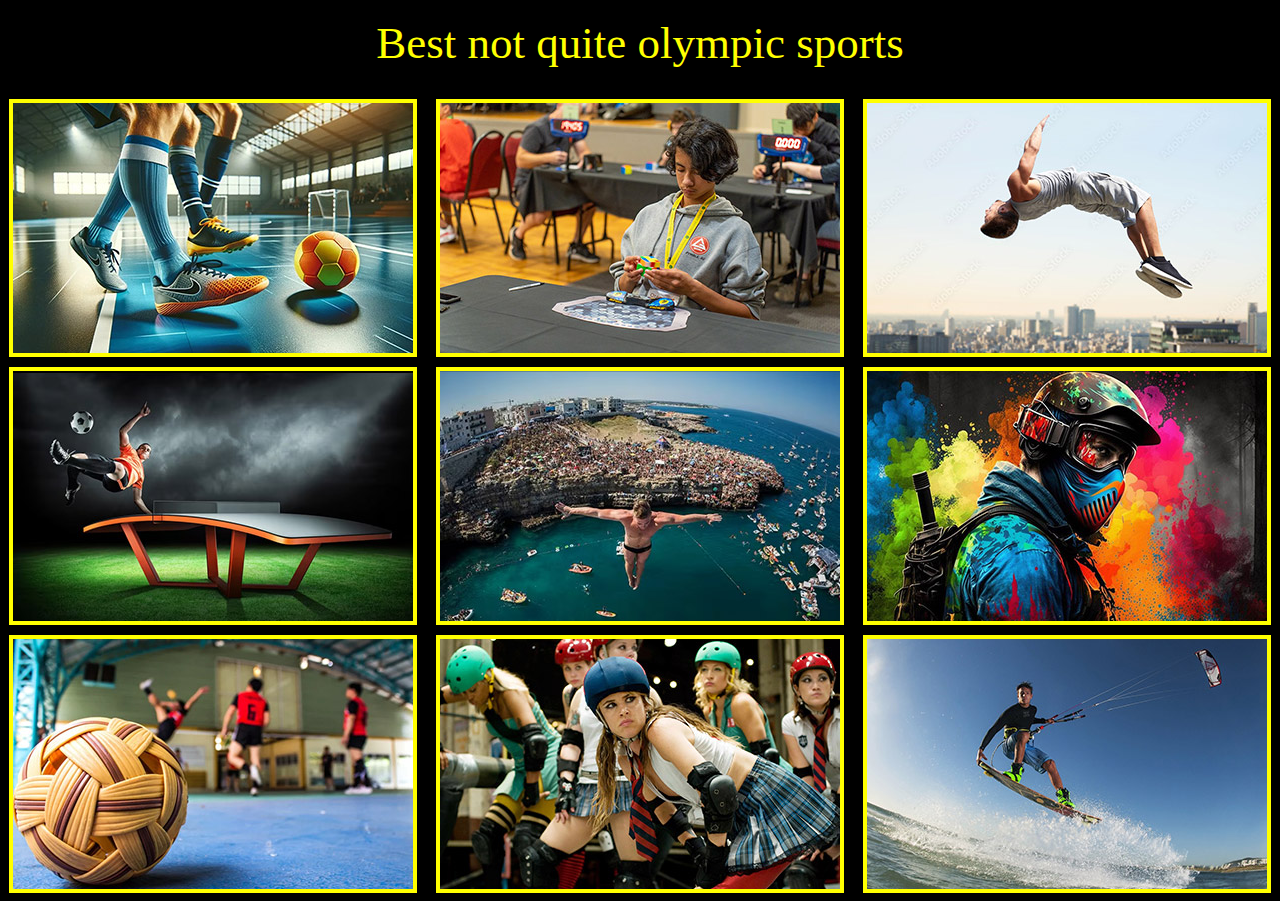
<file: index.html>
<!DOCTYPE html PUBLIC "-//W3C//DTD XHTML 1.0 Transitional//EN" "http://www.w3.org/TR/xhtml1/DTD/xhtml1-transitional.dtd">
<html xmlns="http://www.w3.org/1999/xhtml">
<head>
<meta http-equiv="Content-Type" content="text/html; charset=utf-8" />
<title>Best not quite olympic sports</title>
<link rel="stylesheet" href="imag/stail.css">

</head>

<body><!--
<table width="100%" border="0" cellspacing="5" cellpadding="5">
  <tr>
    <td width="100%" align="center"><a href="index.html" target="_self" class="red">Начало</a> • <a href="futsal.html" target="_self" class="men">Futsal</a> • <a href="speedcubing.html" target="_self" class="men">Speedcubing</a> • <a href="parkour.html" target="_self" class="men">Parkour</a>• <a href="teqball.html" target="_self" class="men">Teqball</a> • <a href="highdiving.html" target="_self" class="men">Highdiving</a> • <a href="paintball.html" target="_self" class="men">Paintball</a> • <a href="sepaktakraw.html" target="_self" class="men">Sepak Takraw</a> • <a href="rollerderby.html" target="_self" class="men">Roller Derby</a> • <a href="kiteboarding.html" target="_self" class="men">Kiteboarding</a></td>
  </tr>
</table>-->
<br />
<table width="100%" border="0" cellspacing="0" cellpadding="0">
  <tr>
    <td colspan="3" align="center" valign="bottom" class="zagl">Best not quite olympic sports</td>
  </tr>
  <tr>
    <td align="center" valign="middle"><a href="futsal.html" target="_self"><img src="imag/futsal1.jpg" onmouseover="this.src='imag/futsal2.jpg';" onmouseout="this.src='imag/futsal1.jpg';" class="pik"></a></td>
    <td align="center" valign="middle"><a href="speedcubing.html" target="_self"><img src="imag/Speedcubing1.jpg" border="0" onmouseover="this.src='imag/Speedcubing2.jpg';" onmouseout="this.src='imag/Speedcubing1.jpg';" class="pik"></a></td>
    <td align="center" valign="middle"><a href="parkour.html" target="_self"><img src="imag/parkour1.jpg" border="0" onmouseover="this.src='imag/parkour2.jpg';" onmouseout="this.src='imag/parkour1.jpg';" class="pik"></a></td>
  </tr>
  <tr>
    <td align="center" valign="middle"><a href="teqball.html" target="_self"><img src="imag/teqball1.jpg" onmouseover="this.src='imag/teqball2.jpg';" onmouseout="this.src='imag/teqball1.jpg';" class="pik"></a></td>
    <td align="center" valign="middle"><a href="highdiving.html" target="_self"><img src="imag/highdiving1.jpg" onmouseover="this.src='imag/highdiving2.jpg';" onmouseout="this.src='imag/highdiving1.jpg';" class="pik"></a></td>
    <td align="center" valign="middle"><a href="paintball.html" target="_self"><img src="imag/paintball1.jpg" onmouseover="this.src='imag/paintball2.jpg';" onmouseout="this.src='imag/paintball1.jpg';" class="pik"></a></td>
  </tr>
  <tr>
    <td align="center" valign="middle"><a href="sepaktakraw.html" target="_self"><img src="imag/sepaktakraw1.jpg" onmouseover="this.src='imag/sepaktakraw2.jpg';" onmouseout="this.src='imag/sepaktakraw1.jpg';" class="pik"></a></td>
    <td align="center" valign="middle"><a href="rollerderby.html" target="_self"><img src="imag/rollerderby1.jpg" onmouseover="this.src='imag/rollerderby2.jpg';" onmouseout="this.src='imag/rollerderby1.jpg';" class="pik"></a></td>
    <td align="center" valign="middle"><a href="kiteboarding.html" target="_self"><img src="imag/kiteboarding1.jpg" onmouseover="this.src='imag/kiteboarding2.jpg';" onmouseout="this.src='imag/kiteboarding1.jpg';" class="pik"></a></td>
  </tr>
</table>
</body>
</html>
</file>
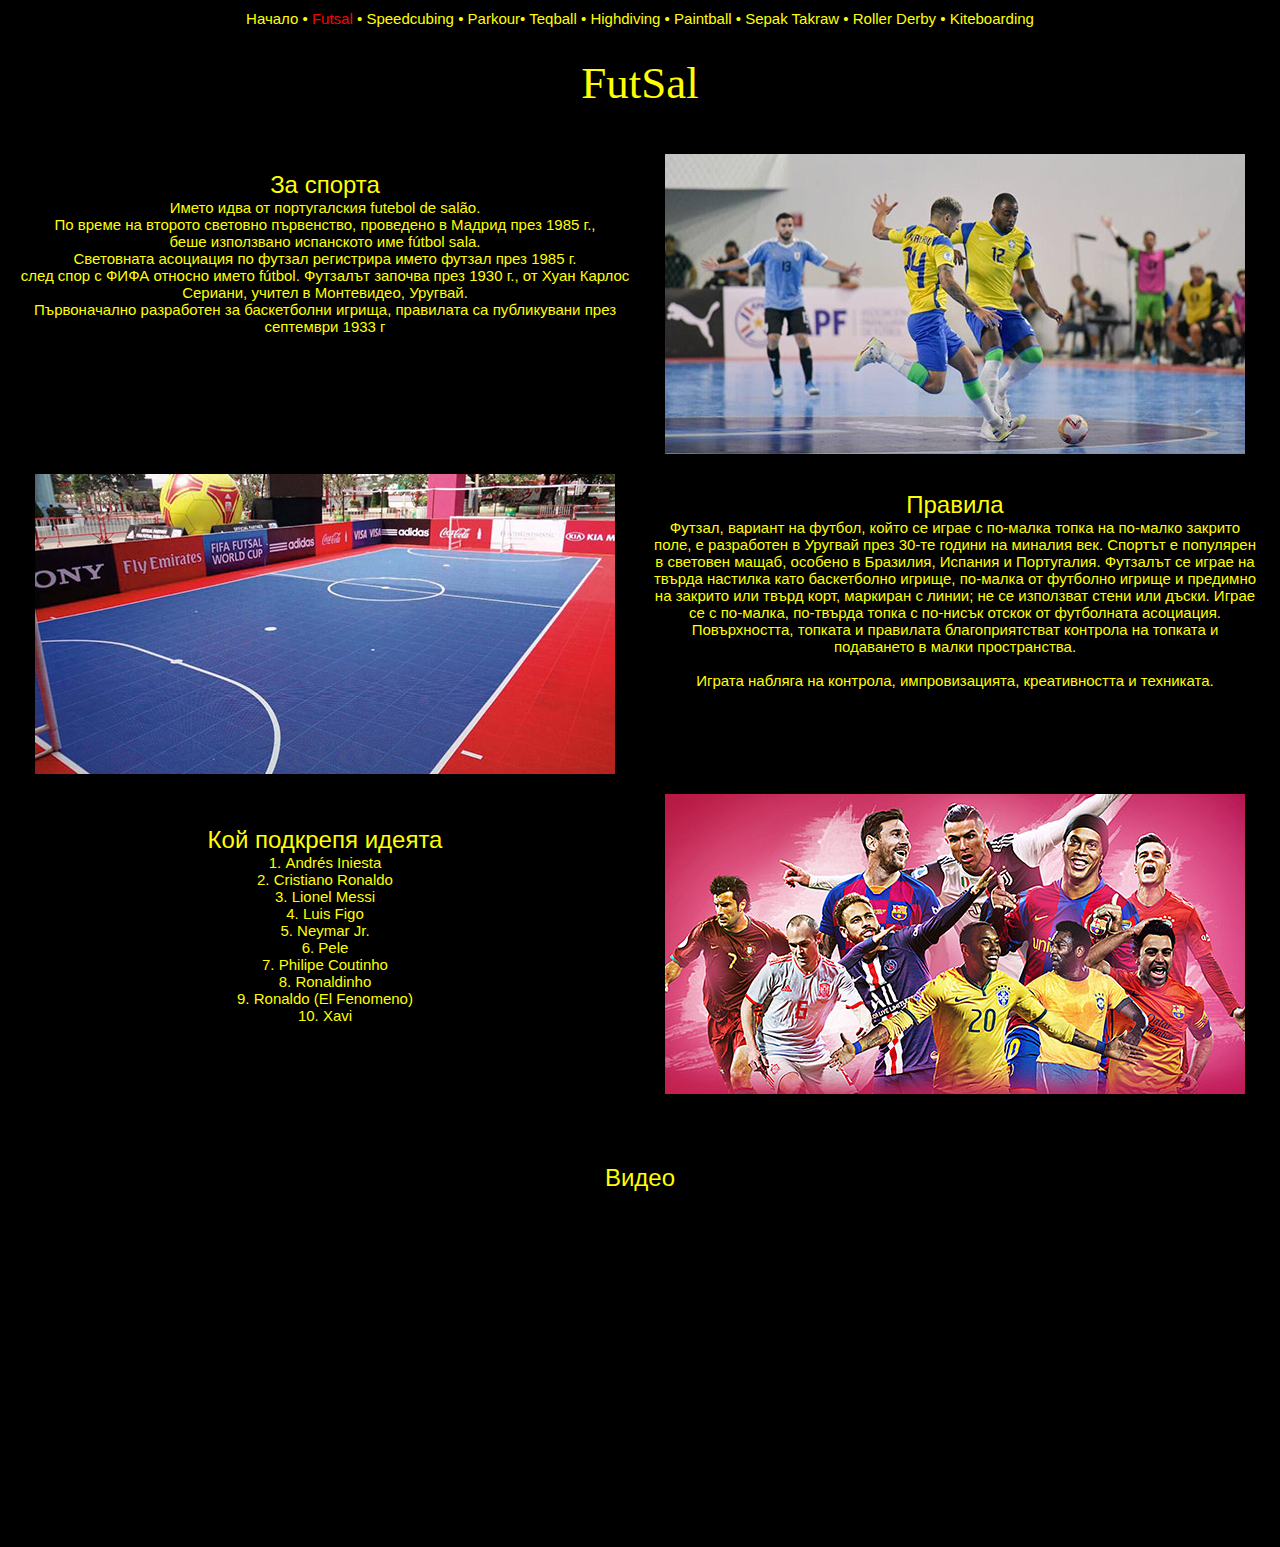
<file: futsal.html>
<!DOCTYPE html PUBLIC "-//W3C//DTD XHTML 1.0 Transitional//EN" "http://www.w3.org/TR/xhtml1/DTD/xhtml1-transitional.dtd">
<html xmlns="http://www.w3.org/1999/xhtml">
<head>
<meta http-equiv="Content-Type" content="text/html; charset=utf-8" />
<title>Futsal</title>
<link rel="stylesheet" href="imag/stail.css">
</head>

<body><table width="100%" border="0" cellspacing="5" cellpadding="5">
  <tr>
    <td width="100%" align="center"><a href="index.html" target="_self" class="men">Начало</a> • <a href="futsal.html" target="_self" class="red">Futsal</a> • <a href="speedcubing.html" target="_self" class="men">Speedcubing</a> • <a href="parkour.html" target="_self" class="men">Parkour</a>• <a href="teqball.html" target="_self" class="men">Teqball</a> • <a href="highdiving.html" target="_self" class="men">Highdiving</a> • <a href="paintball.html" target="_self" class="men">Paintball</a> • <a href="sepaktakraw.html" target="_self" class="men">Sepak Takraw</a> • <a href="rollerderby.html" target="_self" class="men">Roller Derby</a> • <a href="kiteboarding.html" target="_self" class="men">Kiteboarding</a></td>
  </tr>
</table>
<table width="100%" border="0" cellspacing="20" cellpadding="0">
  <tr>
    <td colspan="2" align="center" valign="bottom" class="zagl">FutSal</td>
  </tr>
  <tr>
    <td width="50%" align="center" valign="top"><br />
        <span class="zagl1">За спорта</span><br />
        Името идва от португалския futebol de salão. <br />
По време на второто световно първенство, проведено в Мадрид през 1985 г.,<br />
	    беше използвано испанското име fútbol sala. <br /> 
	    Световната асоциация по футзал регистрира името футзал през 1985 г. <br />
	    след спор с ФИФА относно името fútbol.
	    Футзалът започва през 1930 г., от Хуан Карлос Сериани, учител в Монтевидео, Уругвай. <br /> 
	    Първоначално разработен за баскетболни игрища, правилата са публикувани през септември 1933 г</td>
    <td width="50%" height="300" align="center" valign="top"><img src="imag/futsal3.jpg" width="580" height="300" alt="" /></td>
  </tr>
  <tr>
    <td width="50%" height="300" align="center" valign="top"><img src="imag/futsal4.jpg" width="580" height="300" alt="" /></td>
    <td width="50%" align="center" valign="top"><br />
      <span class="zagl1">Правила</span><br />
      Футзал, вариант на футбол, който се играе с по-малка топка на по-малко закрито поле, е разработен в Уругвай през 30-те години на миналия век. 
Спортът е популярен в световен мащаб, особено в Бразилия, Испания и Португалия. Футзалът се играе на твърда настилка като баскетболно игрище, по-малка от футболно игрище и предимно на закрито или твърд корт, маркиран с линии; не се използват стени или дъски.
Играе се с по-малка, по-твърда топка с по-нисък отскок от футболната асоциация. Повърхността, топката и правилата благоприятстват контрола на топката и подаването в малки пространства.<br />
<br />
Играта набляга на контрола, импровизацията, креативността и техниката.</td>
  </tr>
  <tr>
    <td align="center" valign="top"><p><br />
        <span class="zagl1">Кой подкрепя идеята</span><br />
	1. Andrés Iniesta<br />
    2. Cristiano Ronaldo<br />
	3. Lionel Messi<br />
	4. Luis Figo<br />
	5. Neymar Jr.<br />
    6. Pele<br />
    7. Philipe Coutinho<br />
    8. Ronaldinho<br />
    9. Ronaldo (El Fenomeno)<br />
	10. Xavi </p></td>
    <td height="300" align="center" valign="middle"><img src="imag/futsal5.jpg" width="580" height="300" alt="" /></td>
  </tr>
  <tr>
    <td height="30" colspan="2" align="center" valign="top" class="zagl1">&nbsp;</td>
  </tr>
  <tr>
    <td colspan="2" align="center" valign="top" class="zagl1">Видео</td>
  </tr>
  <tr>
    <td align="center" valign="top"><iframe width="560" height="315" src="https://www.youtube.com/embed/fUVj77BRo04?si=flyeDN00k2gnukjU" frameborder="0" referrerpolicy="strict-origin-when-cross-origin" allowfullscreen></iframe></td>
    <td align="center" valign="top"><embed src="https://www.youtube.com/embed/sEa7lxODqCM?si=2F3i79V436FB_rK9" height="315" width="560"></td>
  </tr>
</table>
</body>
</html>
</file>
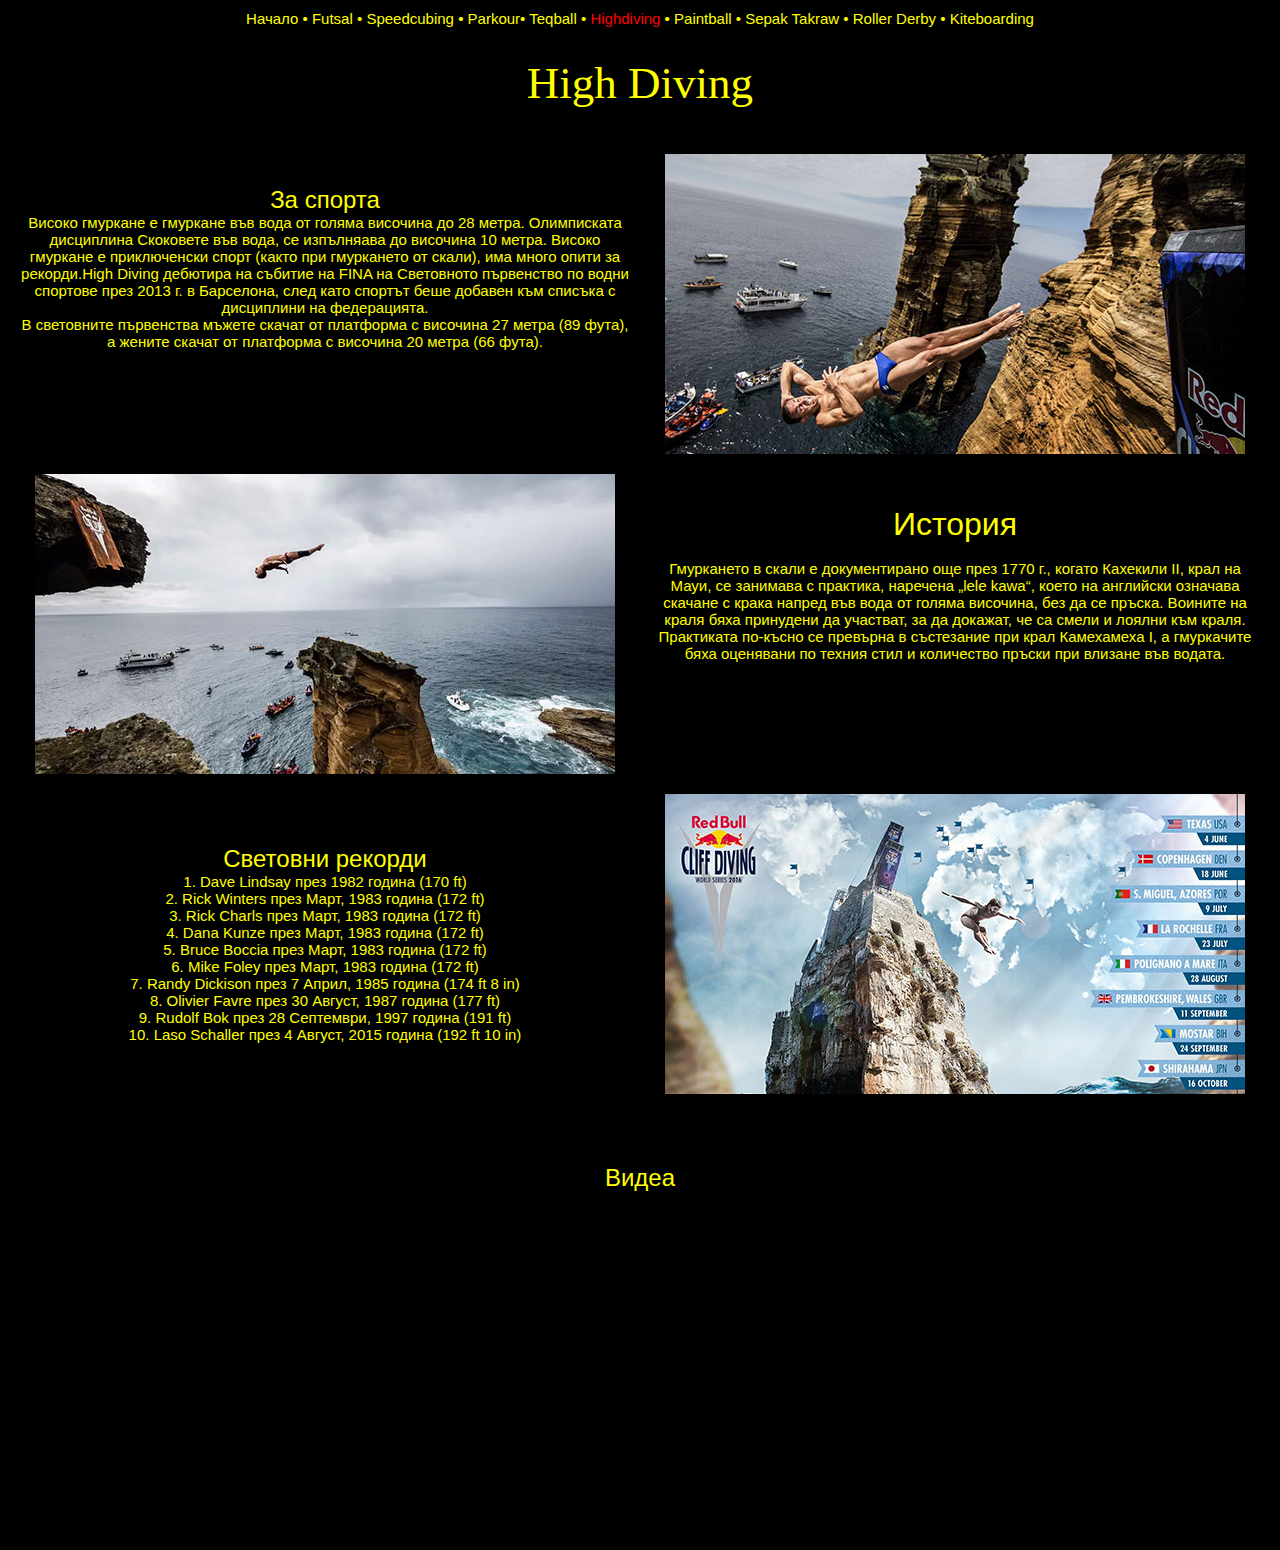
<file: highdiving.html>
<!DOCTYPE html PUBLIC "-//W3C//DTD XHTML 1.0 Transitional//EN" "http://www.w3.org/TR/xhtml1/DTD/xhtml1-transitional.dtd">
<html xmlns="http://www.w3.org/1999/xhtml">
<head>
<meta http-equiv="Content-Type" content="text/html; charset=utf-8" />
<title>High Diving</title>
<link rel="stylesheet" href="imag/stail.css">
</head>

<body><table width="100%" border="0" cellspacing="5" cellpadding="5">
  <tr>
    <td width="100%" align="center"><a href="index.html" target="_self" class="men">Начало</a> • <a href="futsal.html" target="_self" class="men">Futsal</a> • <a href="speedcubing.html" target="_self" class="men">Speedcubing</a> • <a href="parkour.html" target="_self" class="men">Parkour</a>• <a href="teqball.html" target="_self" class="men">Teqball</a> • <a href="highdiving.html" target="_self" class="red">Highdiving</a> • <a href="paintball.html" target="_self" class="men">Paintball</a> • <a href="sepaktakraw.html" target="_self" class="men">Sepak Takraw</a> • <a href="rollerderby.html" target="_self" class="men">Roller Derby</a> • <a href="kiteboarding.html" target="_self" class="men">Kiteboarding</a></td>
  </tr>
</table>
<table width="100%" border="0" cellspacing="20" cellpadding="0">
  <tr>
    <td colspan="2" align="center" valign="bottom" class="zagl">High Diving</td>
  </tr>
  <tr>
    <td width="50%" align="center" valign="top"><p><br />
        <span class="zagl1">За спорта</span><br />
        Високо гмуркане е  гмуркане във вода от голяма височина до 28 метра. 
Олимписката дисциплина Скоковете във вода, се изпълняава до височина 10 метра.
Високо гмуркане e приключенски спорт (както при гмуркането от скали),
има много опити за рекорди.High Diving дебютира на събитие на FINA на Световното първенство по водни спортове през 2013 г. в Барселона, след като спортът беше добавен към списъка с дисциплини на федерацията. <br /> 
В световните първенства мъжете скачат от платформа с височина 27 метра (89 фута), а жените скачат от платформа с височина 20 метра (66 фута).
<td width="50%" height="300" align="center" valign="top" style="background-image:url();"><img src="imag/highdiving5.jpg" width="580" height="300" alt="" /></td>
  </tr>
  <tr>
    <td width="50%" height="300" align="center" valign="top"><span style="background-image:url();"><img src="imag/highdiving4.jpg" width="580" height="300" alt="" /></span></td>
    <td width="50%" style="text-align: center;"  valign="top"><p><br />
      <span class="zagl1" style="font-size: xx-large;">История</span><br />
      <br>
      Гмуркането в скали е документирано още през 1770 г., когато Кахекили II, крал на Мауи, се занимава с практика, наречена „lele kawa“,
      което на английски означава скачане с крака напред във вода от голяма височина, без да се пръска. Воините на краля бяха принудени да участват, 
      за да докажат, че са смели и лоялни към краля. Практиката по-късно се превърна в състезание при крал Камехамеха I,
      а гмуркачите бяха оценявани по техния стил и количество пръски при влизане във водата.
      <br />
<br />
</p></td>
  </tr>
  <tr>
    <td align="center" valign="center">
      <span class="zagl1">Световни рекорди</span><br />
      1. Dave Lindsay през 1982 година (170 ft)<br />
      2. Rick Winters през Март, 1983 година (172 ft)<br />
      3. Rick Charls през Март, 1983 година (172 ft)<br />
      4. Dana Kunze през Март, 1983 година (172 ft)<br />
      5. Bruce Boccia през Март, 1983 година (172 ft)<br />
      6. Mike Foley през Март, 1983 година (172 ft)<br />
      7. Randy Dickison през 7 Април, 1985 година (174 ft 8 in)<br />
      8. Olivier Favre през 30 Август, 1987 година (177 ft)<br />
      9. Rudolf Bok през 28 Септември, 1997 година (191 ft)<br />
      10. Laso Schaller през 4 Август, 2015 година (192 ft 10 in)<br />

    </td>
    <td height="300" align="center" valign="middle"><span style="background-image:url();"><img src="imag/highdiving3.jpg" width="580" height="300" alt="" /></span></td>
  </tr>
  <tr>
    <td height="30" colspan="2" align="center" valign="top" class="zagl1">&nbsp;</td>
  </tr>
  <tr>
    <td colspan="2" align="center" valign="top" class="zagl1">Видеа </td>
  </tr>
  <tr>
    <td align="center" valign="top"><iframe width="560" height="315" src="https://www.youtube.com/embed/h-Z8_qsQYXc?si=tVuVdkG4FbBZeUlr" frameborder="0" referrerpolicy="strict-origin-when-cross-origin" allowfullscreen></iframe></td>
    <td align="center" valign="middle"><iframe width="560" height="315" src="https://www.youtube.com/embed/9ZBnv6PC6U4?si=Z-9ixIKxlkI-ItST" frameborder="0" referrerpolicy="strict-origin-when-cross-origin" allowfullscreen></iframe>&nbsp;</td>
  </tr>
</table>
</body>
</html>
</file>
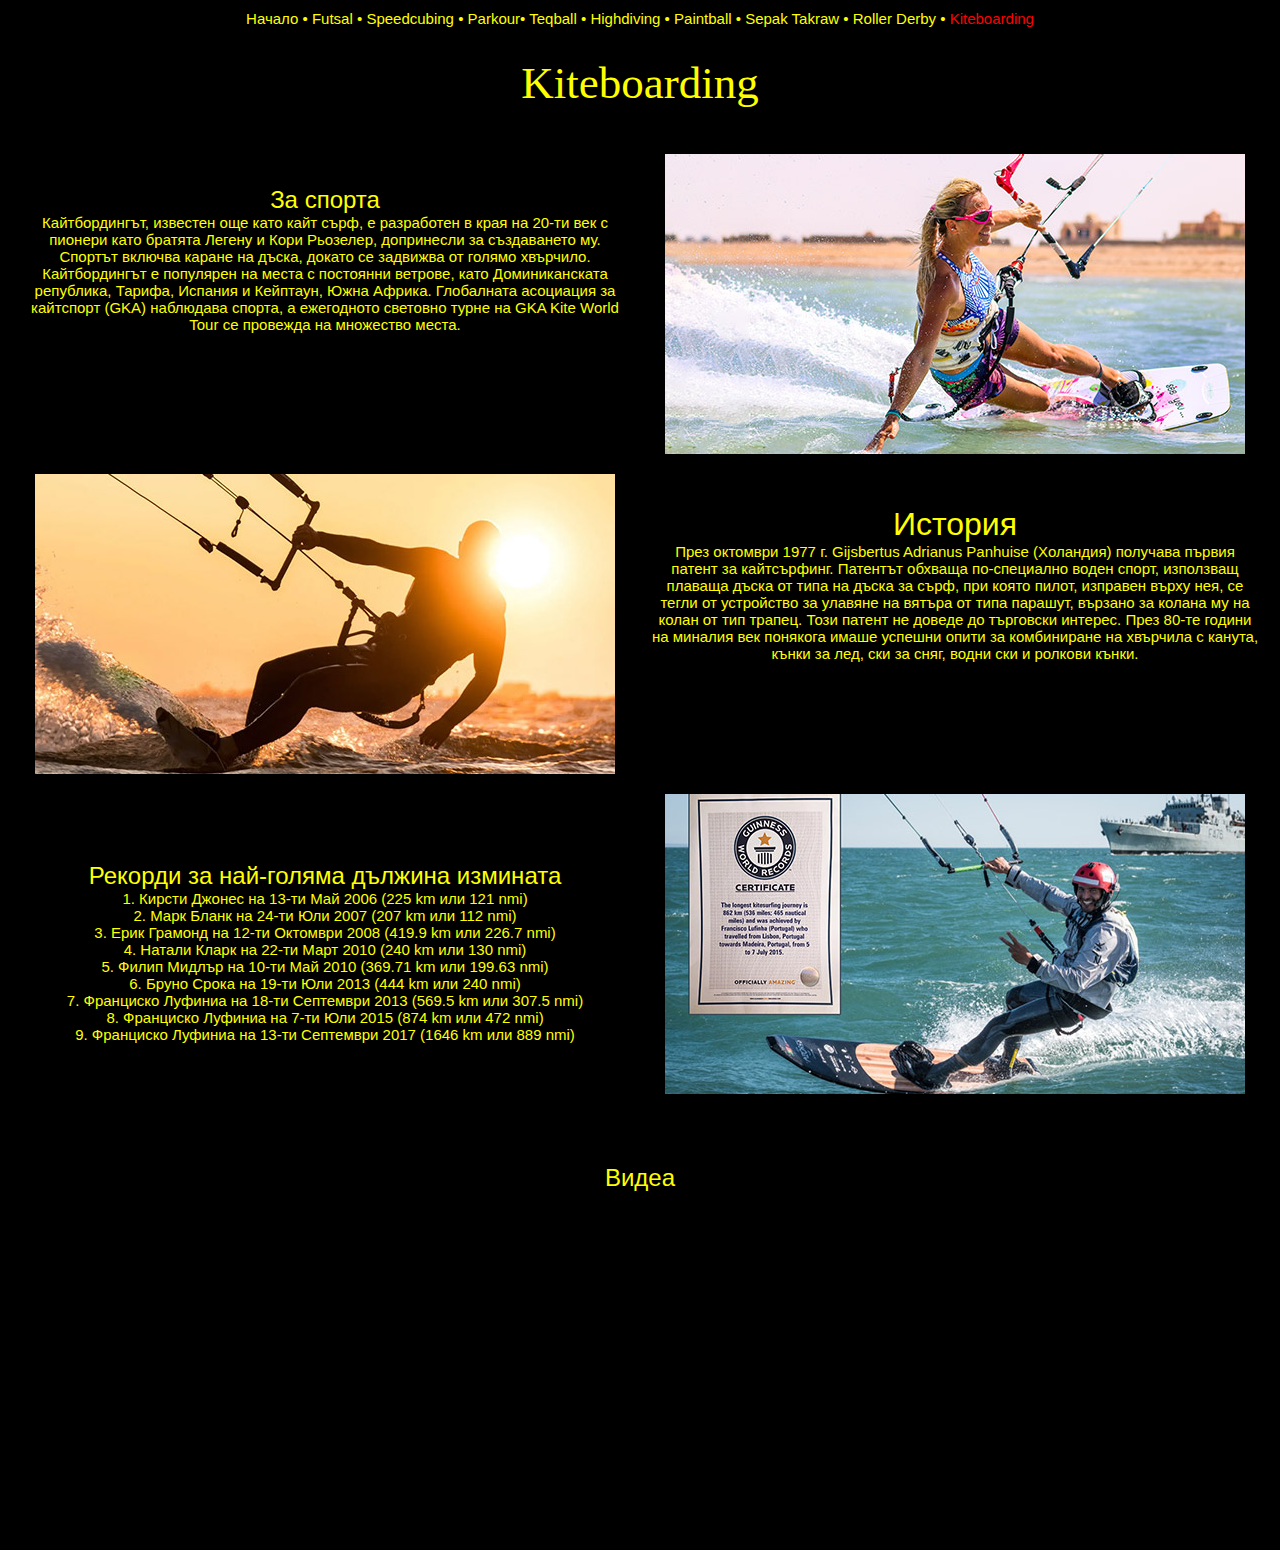
<file: kiteboarding.html>
<!DOCTYPE html PUBLIC "-//W3C//DTD XHTML 1.0 Transitional//EN" "http://www.w3.org/TR/xhtml1/DTD/xhtml1-transitional.dtd">
<html xmlns="http://www.w3.org/1999/xhtml">
<head>
<meta http-equiv="Content-Type" content="text/html; charset=utf-8" />
<title>Kiteboarding</title>
<link rel="stylesheet" href="imag/stail.css">
</head>

<body><table width="100%" border="0" cellspacing="5" cellpadding="5">
  <tr>
    <td width="100%" align="center"><a href="index.html" target="_self" class="men">Начало</a> • <a href="futsal.html" target="_self" class="men">Futsal</a> • <a href="speedcubing.html" target="_self" class="men">Speedcubing</a> • <a href="parkour.html" target="_self" class="men">Parkour</a>• <a href="teqball.html" target="_self" class="men">Teqball</a> • <a href="highdiving.html" target="_self" class="men">Highdiving</a> • <a href="paintball.html" target="_self" class="men">Paintball</a> • <a href="sepaktakraw.html" target="_self" class="men">Sepak Takraw</a> • <a href="rollerderby.html" target="_self" class="men">Roller Derby</a> • <a href="kiteboarding.html" target="_self" class="red">Kiteboarding</a></td>
  </tr>
</table>
<table width="100%" border="0" cellspacing="20" cellpadding="0">
  <tr>
    <td colspan="2" align="center" valign="bottom" class="zagl">Kiteboarding</td>
  </tr>
  <tr>
    <td width="50%" align="center" valign="top"><p><br />
        <span class="zagl1">За спорта</span><br />
Кайтбордингът, известен още като кайт сърф, е разработен в края на 20-ти век с пионери като братята Легену и Кори Рьозелер, допринесли за създаването му.
Спортът включва каране на дъска, докато се задвижва от голямо хвърчило.
Кайтбордингът е популярен на места с постоянни ветрове, като Доминиканската република, Тарифа, Испания и Кейптаун, Южна Африка.
Глобалната асоциация за кайтспорт (GKA) наблюдава спорта, а ежегодното световно турне на GKA Kite World Tour се провежда на множество места.</p></td>
    <td width="50%" height="300" align="center" valign="top" style="background-image:url();"><img src="imag/kiteboarding5.jpg" width="580" height="300" alt="" /></td>
  </tr>
  <tr>
    <td width="50%" height="300" align="center" valign="top"><span style="background-image:url();"><img src="imag/kiteboarding3.jpg" width="580" height="300" alt="" /></span></td>
    <td width="50%" style="text-align: center;"  valign="top"><p><br />
      <span class="zagl1" style="font-size: xx-large;">История</span><br />
      През октомври 1977 г. Gijsbertus Adrianus Panhuise (Холандия) получава първия патент за кайтсърфинг.
      Патентът обхваща по-специално воден спорт, използващ плаваща дъска от типа на дъска за сърф, при която пилот, изправен върху нея, се тегли от устройство за улавяне на вятъра от типа парашут, вързано за колана му на колан от тип трапец.
      Този патент не доведе до търговски интерес.
      През 80-те години на миналия век понякога имаше успешни опити за комбиниране на хвърчила с канута, кънки за лед, ски за сняг, водни ски и ролкови кънки.<br />
<br />
</p></td>
  </tr>
  <tr>
    <td align="center" valign="center"><br />
      <span class="zagl1">Рекорди за най-голяма дължина измината</span><br />
      1. Кирсти Джонес на 13-ти Май 2006 (225 km или 121 nmi) <br />
      2. Марк Бланк на 24-ти Юли 2007 (207 km или 112 nmi) <br />
      3. Ерик Грамонд на 12-ти Октомври 2008 (419.9 km или 226.7 nmi) <br />
      4. Натали Кларк на 22-ти Март 2010 (240 km или 130 nmi) <br />
      5. Филип Мидлър на 10-ти Май 2010 (369.71 km или 199.63 nmi) <br />
      6. Бруно Срока на 19-ти Юли 2013 (444 km или 240 nmi) <br />
      7. Франциско Луфиниа на 18-ти Септември 2013 (569.5 km или 307.5 nmi) <br />
      8. Франциско Луфиниа на 7-ти Юли 2015 (874 km или 472 nmi) <br />
      9. Франциско Луфиниа на 13-ти Септември 2017 (1646 km или 889 nmi) <br />
    </td>
    <td height="300" align="center" valign="middle"><span style="background-image:url();"><img src="imag/kiteboarding4.jpg" width="580" height="300" alt="" /></span></td>
  </tr>
  <tr>
    <td height="30" colspan="2" align="center" valign="top" class="zagl1">&nbsp;</td>
  </tr>
  <tr>
    <td colspan="2" align="center" valign="top" class="zagl1">Видеа </td>
  </tr>
  <tr>
    <td align="center" valign="top"><iframe width="560" height="315" src="https://www.youtube.com/embed/lc_pLO2YEw4?si=Zr4i-CXQXJSR4y70" frameborder="0" referrerpolicy="strict-origin-when-cross-origin" allowfullscreen></iframe></td>
    <td align="center" valign="middle"><iframe width="560" height="315" src="https://www.youtube.com/embed/kJiglBCd618?si=mUfDAthEntY5GH9p" frameborder="0" referrerpolicy="strict-origin-when-cross-origin" allowfullscreen></iframe>&nbsp;</td>
  </tr>
</table>
</body>
</html>
</file>
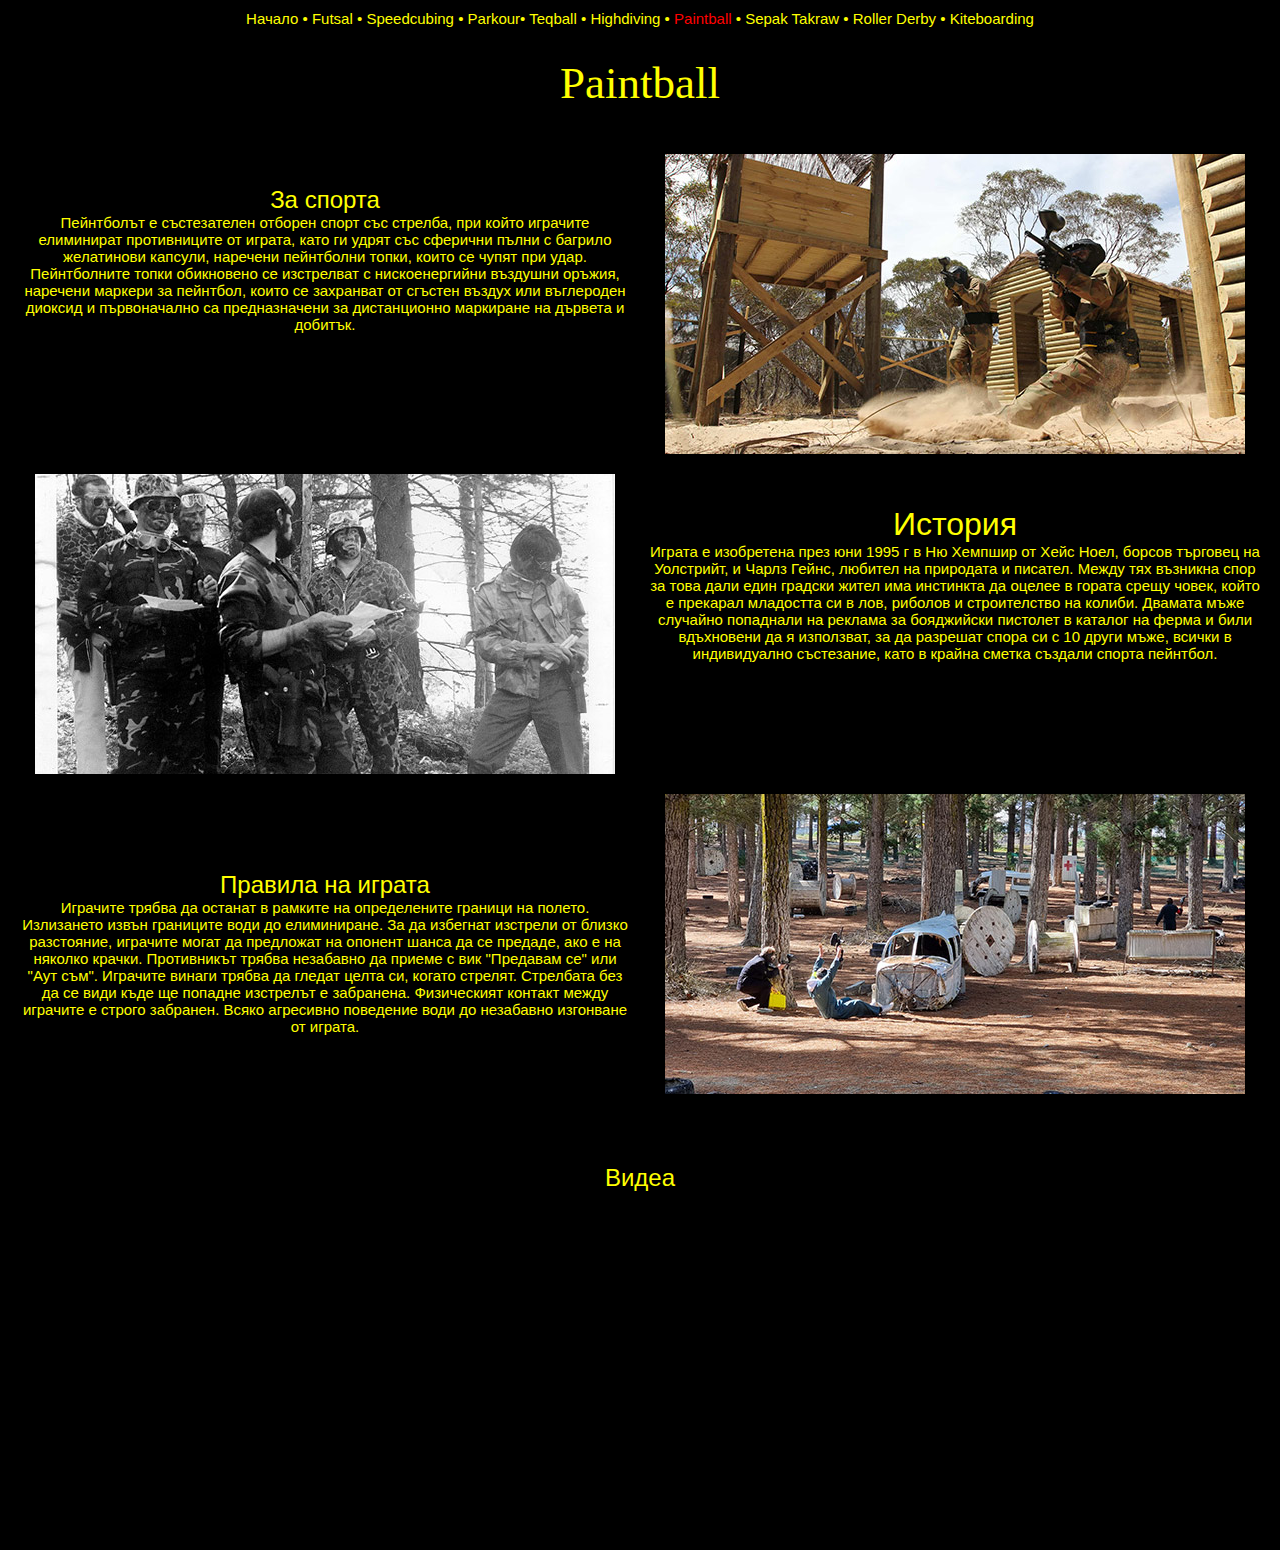
<file: paintball.html>
<!DOCTYPE html PUBLIC "-//W3C//DTD XHTML 1.0 Transitional//EN" "http://www.w3.org/TR/xhtml1/DTD/xhtml1-transitional.dtd">
<html xmlns="http://www.w3.org/1999/xhtml">
<head>
<meta http-equiv="Content-Type" content="text/html; charset=utf-8" />
<title>Paintball</title>
<link rel="stylesheet" href="imag/stail.css">
</head>

<body><table width="100%" border="0" cellspacing="5" cellpadding="5">
  <tr>
    <td width="100%" align="center"><a href="index.html" target="_self" class="men">Начало</a> • <a href="futsal.html" target="_self" class="men">Futsal</a> • <a href="speedcubing.html" target="_self" class="men">Speedcubing</a> • <a href="parkour.html" target="_self" class="men">Parkour</a>• <a href="teqball.html" target="_self" class="men">Teqball</a> • <a href="highdiving.html" target="_self" class="men">Highdiving</a> • <a href="paintball.html" target="_self" class="red">Paintball</a> • <a href="sepaktakraw.html" target="_self" class="men">Sepak Takraw</a> • <a href="rollerderby.html" target="_self" class="men">Roller Derby</a> • <a href="kiteboarding.html" target="_self" class="men">Kiteboarding</a></td>
  </tr>
</table>
<table width="100%" border="0" cellspacing="20" cellpadding="0">
  <tr>
    <td colspan="2" align="center" valign="bottom" class="zagl">Paintball</td>
  </tr>
  <tr>
    <td width="50%" align="center" valign="top"><p><br />
        <span class="zagl1">За спорта</span><br />
        Пейнтболът е състезателен отборен спорт със стрелба,
        при който играчите елиминират противниците от играта, като ги удрят със сферични пълни с багрило желатинови капсули, наречени пейнтболни топки,
        които се чупят при удар. Пейнтболните топки обикновено се изстрелват с нискоенергийни въздушни оръжия, наречени маркери за пейнтбол,
        които се захранват от сгъстен въздух или въглероден диоксид и първоначално са предназначени за дистанционно маркиране на дървета и добитък. </p></td>
    <td width="50%" height="300" align="center" valign="top" style="background-image:url();"><img src="imag/paintball5.jpg" width="580" height="300" alt="" /></td>
  </tr>
  <tr>
    <td width="50%" height="300" align="center" valign="top"><span style="background-image:url();"><img src="imag/paintball4.jpg" width="580" height="300" alt="" /></span></td>
    <td width="50%" style="text-align: center;"  valign="top"><p><br />
      <span class="zagl1" style="font-size: xx-large;">История</span><br />
      Играта е изобретена през юни 1995 г
      в Ню Хемпшир от Хейс Ноел, борсов търговец на Уолстрийт,
      и Чарлз Гейнс, любител на природата и писател. Между тях възникна спор за това дали един градски жител има инстинкта да оцелее в гората срещу човек,
      който е прекарал младостта си в лов, риболов и строителство на колиби.
      Двамата мъже случайно попаднали на реклама за бояджийски пистолет в каталог на ферма и били вдъхновени да я използват, за да разрешат спора си с 10 други мъже,
      всички в индивидуално състезание, като в крайна сметка създали спорта пейнтбол.<br />
<br />
</p></td>
  </tr>
  <tr>
    <td align="center" valign="center"><br />
      <span class="zagl1">Правила на играта</span><br />
      Играчите трябва да останат в рамките на определените граници на полето. Излизането извън границите води до елиминиране.
      За да избегнат изстрели от близко разстояние, играчите могат да предложат на опонент шанса да се предаде, ако е на няколко крачки. Противникът трябва незабавно да приеме с вик "Предавам се" или "Аут съм".
      Играчите винаги трябва да гледат целта си, когато стрелят. Стрелбата без да се види къде ще попадне изстрелът е забранена.
      Физическият контакт между играчите е строго забранен. Всяко агресивно поведение води до незабавно изгонване от играта.
    </td>
    <td height="300" align="center" valign="middle"><span style="background-image:url();"><img src="imag/paintball3.jpg" width="580" height="300" alt="" /></span></td>
  </tr>
  <tr>
    <td height="30" colspan="2" align="center" valign="top" class="zagl1">&nbsp;</td>
  </tr>
  <tr>
    <td colspan="2" align="center" valign="top" class="zagl1">Видеа </td>
  </tr>
  <tr>
    <td align="center" valign="top"><iframe width="560" height="315" src="https://www.youtube.com/embed/q8_JDBZ7zAA?si=qqygnIYpn_Te-yLV" frameborder="0" referrerpolicy="strict-origin-when-cross-origin" allowfullscreen></iframe></td>
    <td align="center" valign="middle"><iframe width="560" height="315" src="https://www.youtube.com/embed/al776E73LjE?si=yuvZ8O1Y3L-xGOUk" frameborder="0" referrerpolicy="strict-origin-when-cross-origin" allowfullscreen></iframe>&nbsp;</td>
  </tr>
</table>
</body>
</html>
</file>
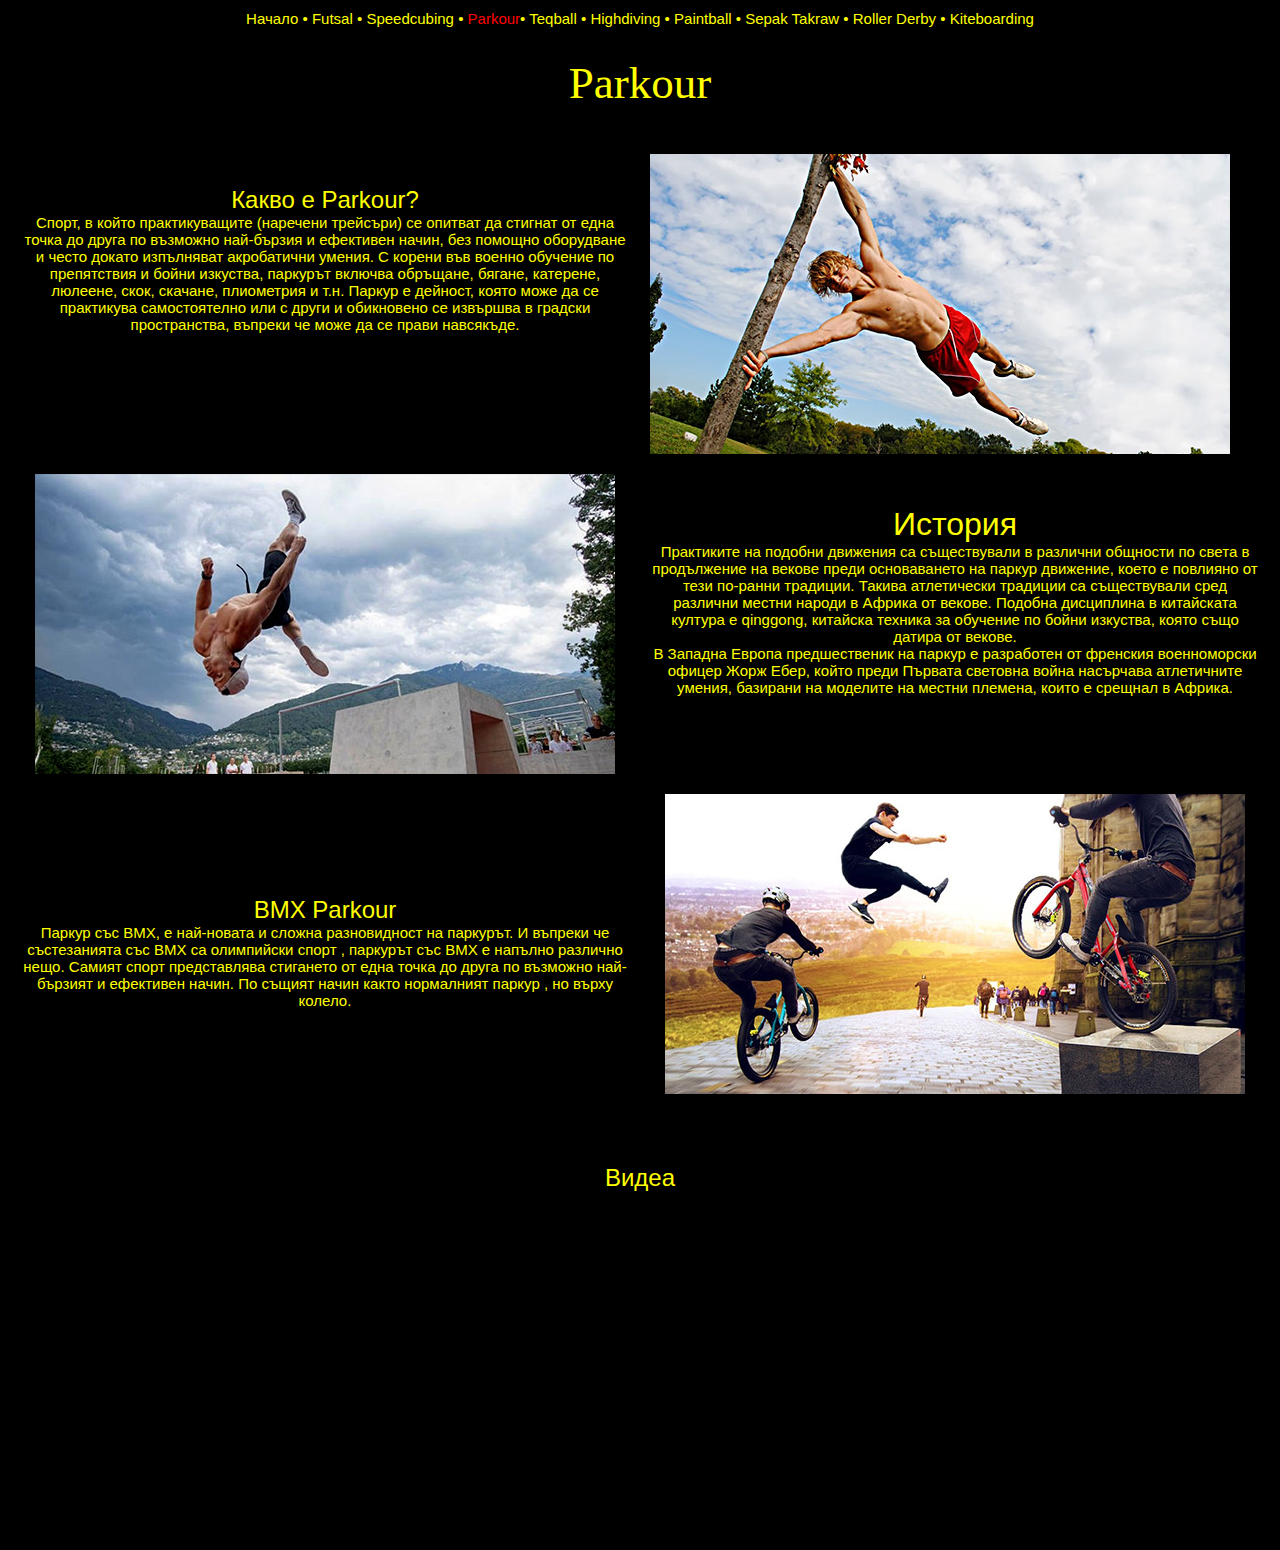
<file: parkour.html>
<!DOCTYPE html PUBLIC "-//W3C//DTD XHTML 1.0 Transitional//EN" "http://www.w3.org/TR/xhtml1/DTD/xhtml1-transitional.dtd">
<html xmlns="http://www.w3.org/1999/xhtml">
<head>
<meta http-equiv="Content-Type" content="text/html; charset=utf-8" />
<title>Parkour</title>
<link rel="stylesheet" href="imag/stail.css">
</head>

<body><table width="100%" border="0" cellspacing="5" cellpadding="5">
  <tr>
    <td width="100%" align="center"><a href="index.html" target="_self" class="men">Начало</a> • <a href="futsal.html" target="_self" class="men">Futsal</a> • <a href="speedcubing.html" target="_self" class="men">Speedcubing</a> • <a href="parkour.html" target="_self" class="red">Parkour</a>• <a href="teqball.html" target="_self" class="men">Teqball</a> • <a href="highdiving.html" target="_self" class="men">Highdiving</a> • <a href="paintball.html" target="_self" class="men">Paintball</a> • <a href="sepaktakraw.html" target="_self" class="men">Sepak Takraw</a> • <a href="rollerderby.html" target="_self" class="men">Roller Derby</a> • <a href="kiteboarding.html" target="_self" class="men">Kiteboarding</a></td>
  </tr>
</table>
<table width="100%" border="0" cellspacing="20" cellpadding="0">
  <tr>
    <td colspan="2" align="center" valign="bottom" class="zagl">Parkour</td>
  </tr>
  <tr>
    <td width="50%" align="center" valign="top"><p><br />
        <span class="zagl1">Какво е Parkour?</span><br />
        Спорт, в който практикуващите (наречени трейсъри) се опитват да стигнат от една точка до друга по възможно най-бързия и ефективен начин,
         без помощно оборудване и често докато изпълняват акробатични умения.
С корени във военно обучение по препятствия и бойни изкуства, паркурът включва обръщане, бягане, катерене, люлеене, скок, скачане, плиометрия и т.н.
Паркур е дейност, която може да се практикува самостоятелно или с други и обикновено се извършва в градски пространства, въпреки че може да се прави навсякъде. </p></td>
    <td width="50%" height="300" align="left" valign="top" ><img src="imag/parkour4.jpg" width="580" height="300" alt="" class="tom"/></td>
  </tr>
  <tr>
    <td width="50%" height="300" align="center" valign="top"><img src="imag/parkour5.jpg" width="580" height="300" alt="" /></td>
    <td width="50%" style="text-align: center;"  valign="top"><p><br />
      <span class="zagl1" style="font-size: xx-large;">История</span><br />
      Практиките на подобни движения са съществували в различни общности по света в продължение на векове преди основаването на паркур движение, което е повлияно от тези по-ранни традиции. 
      Такива атлетически традиции са съществували сред различни местни народи в Африка от векове. Подобна дисциплина в китайската култура е qinggong,
      китайска техника за обучение по бойни изкуства, която също датира от векове.<br />
      В Западна Европа предшественик на паркур е разработен от френския военноморски офицер Жорж Ебер, 
      който преди Първата световна война насърчава атлетичните умения, базирани на моделите на местни племена, които е срещнал в Африка.<br />
<br />
</p></td>
  </tr>
  <tr>
    <td align="center" valign="center"><br />
      <span class="zagl1">BMX Parkour</span><br />
      Паркур със BMX, е най-новата и сложна разновидност на паркурът.
      И въпреки че състезанията със BMX са олимпийски спорт , паркурът със BMX е напълно различно нещо.
      Самият спорт представлява стигането от една точка до друга по възможно най-бързият и ефективен начин.
      По същият начин както нормалният паркур , но върху колело.
    </td>
    <td height="300" align="center" valign="middle"><img src="imag/parkour3.jpg" width="580" height="300" alt="" /></td>
  </tr>
  <tr>
    <td height="30" colspan="2" align="center" valign="top" class="zagl1">&nbsp;</td>
  </tr>
  <tr>
    <td colspan="2" align="center" valign="top" class="zagl1">Видеа </td>
  </tr>
  <tr>
    <td align="center" valign="top"><iframe width="560" height="315" src="https://www.youtube.com/embed/qIKzGESwsNk?si=qG2i9bsz-ug6a3eO" frameborder="0" referrerpolicy="strict-origin-when-cross-origin" allowfullscreen></iframe></td>
    <td align="center" valign="top"><embed src="https://www.youtube.com/embed/e0oNVQL--UY?si=S9Ov5E4CfDDjBnL_" height="315" width="560">&nbsp;</td>
  </tr>
</table>
</body>
</html>
</file>
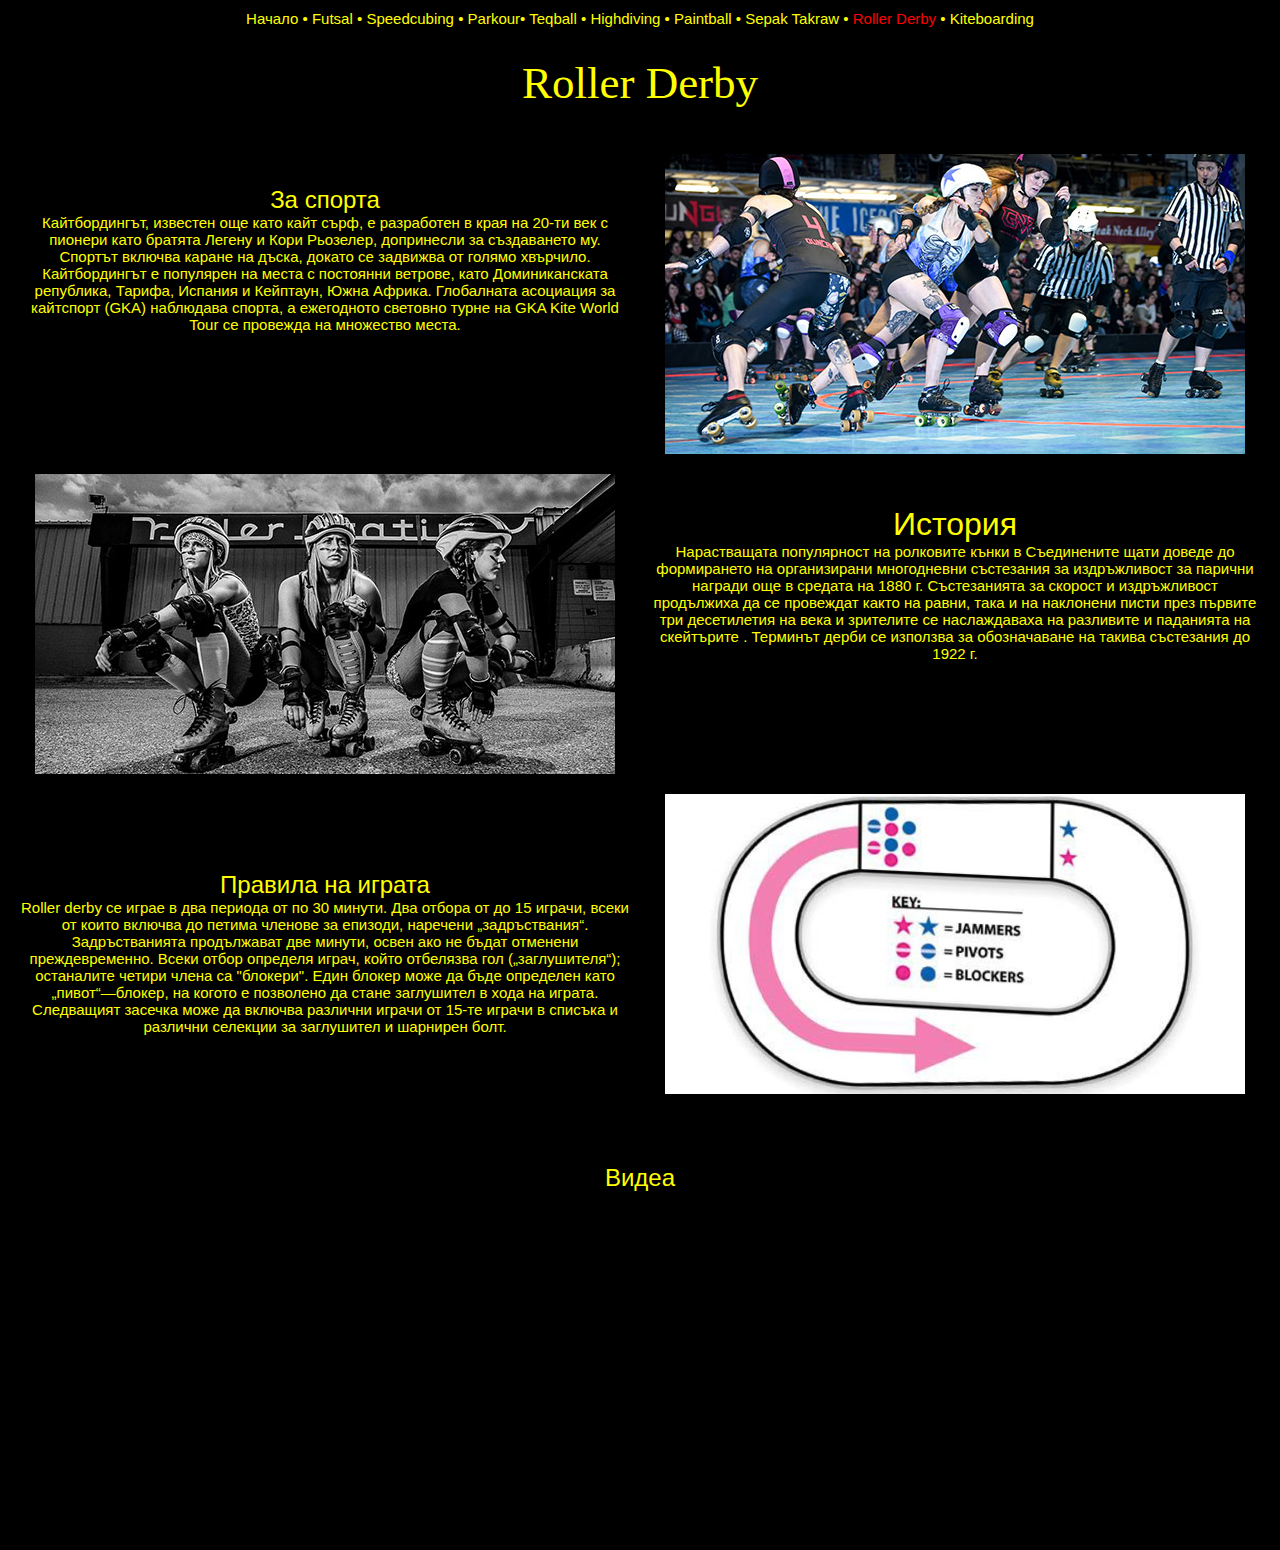
<file: rollerderby.html>
<!DOCTYPE html PUBLIC "-//W3C//DTD XHTML 1.0 Transitional//EN" "http://www.w3.org/TR/xhtml1/DTD/xhtml1-transitional.dtd">
<html xmlns="http://www.w3.org/1999/xhtml">
<head>
<meta http-equiv="Content-Type" content="text/html; charset=utf-8" />
<title>Roller Derby</title>
<link rel="stylesheet" href="imag/stail.css">
</head>

<body><table width="100%" border="0" cellspacing="5" cellpadding="5">
  <tr>
    <td width="100%" align="center"><a href="index.html" target="_self" class="men">Начало</a> • <a href="futsal.html" target="_self" class="men">Futsal</a> • <a href="speedcubing.html" target="_self" class="men">Speedcubing</a> • <a href="parkour.html" target="_self" class="men">Parkour</a>• <a href="teqball.html" target="_self" class="men">Teqball</a> • <a href="highdiving.html" target="_self" class="men">Highdiving</a> • <a href="paintball.html" target="_self" class="men">Paintball</a> • <a href="sepaktakraw.html" target="_self" class="men">Sepak Takraw</a> • <a href="rollerderby.html" target="_self" class="red">Roller Derby</a> • <a href="kiteboarding.html" target="_self" class="men">Kiteboarding</a></td>
  </tr>
</table>
<table width="100%" border="0" cellspacing="20" cellpadding="0">
  <tr>
    <td colspan="2" align="center" valign="bottom" class="zagl">Roller Derby</td>
  </tr>
  <tr>
    <td width="50%" align="center" valign="top"><p><br />
        <span class="zagl1">За спорта</span><br />
Кайтбордингът, известен още като кайт сърф, е разработен в края на 20-ти век с пионери като братята Легену и Кори Рьозелер, допринесли за създаването му.
Спортът включва каране на дъска, докато се задвижва от голямо хвърчило.
Кайтбордингът е популярен на места с постоянни ветрове, като Доминиканската република, Тарифа, Испания и Кейптаун, Южна Африка.
Глобалната асоциация за кайтспорт (GKA) наблюдава спорта, а ежегодното световно турне на GKA Kite World Tour се провежда на множество места.</p></td>
    <td width="50%" height="300" align="center" valign="top" style="background-image:url();"><img src="imag/rollerderby5.jpg" width="580" height="300" alt="" /></td>
  </tr>
  <tr>
    <td width="50%" height="300" align="center" valign="top"><span style="background-image:url();"><img src="imag/rollerderby4.jpg" width="580" height="300" alt="" /></span></td>
    <td width="50%" style="text-align: center;"  valign="top"><p><br />
      <span class="zagl1" style="font-size: xx-large;">История</span><br />
      Нарастващата популярност на ролковите кънки в Съединените щати доведе до формирането на организирани многодневни състезания за издръжливост за парични награди още в средата на 1880 г.
      Състезанията за скорост и издръжливост продължиха да се провеждат както на равни, така и на наклонени писти през първите три десетилетия на века и зрителите се наслаждаваха на разливите и паданията на скейтърите .
       Терминът дерби се използва за обозначаване на такива състезания до 1922 г.<br />
<br />
</p></td>
  </tr>
  <tr>
    <td align="center" valign="center"><br />
      <span class="zagl1">Правила на играта</span><br />
      Roller derby се играе в два периода от по 30 минути.
      Два отбора от до 15 играчи, всеки от които включва до петима членове за епизоди, наречени „задръствания“.
      Задръстванията продължават две минути, освен ако не бъдат отменени преждевременно.
      Всеки отбор определя играч, който отбелязва гол („заглушителя“); останалите четири члена са "блокери".
      Един блокер може да бъде определен като „пивот“—блокер, на когото е позволено да стане заглушител в хода на играта.
      Следващият засечка може да включва различни играчи от 15-те играчи в списъка и различни селекции за заглушител и шарнирен болт.<br />
    </td>
    <td height="300" align="center" valign="middle"><span style="background-image:url();"><img src="imag/rollerderby3.jpg" width="580" height="300" alt="" /></span></td>
  </tr>
  <tr>
    <td height="30" colspan="2" align="center" valign="top" class="zagl1">&nbsp;</td>
  </tr>
  <tr>
    <td colspan="2" align="center" valign="top" class="zagl1">Видеа </td>
  </tr>
  <tr>
    <td align="center" valign="top"><iframe width="560" height="315" src="https://www.youtube.com/embed/U7fD-_vGFOw?si=SFBZ00U9S5Rds58K" frameborder="0" referrerpolicy="strict-origin-when-cross-origin" allowfullscreen></iframe></td>
    <td align="center" valign="middle"><iframe width="560" height="315" src="https://www.youtube.com/embed/49regWMPvQc?si=qMwqJw0t8w_cXB7a" frameborder="0" referrerpolicy="strict-origin-when-cross-origin" allowfullscreen></iframe>&nbsp;</td>
  </tr>
</table>
</body>
</html>
</file>
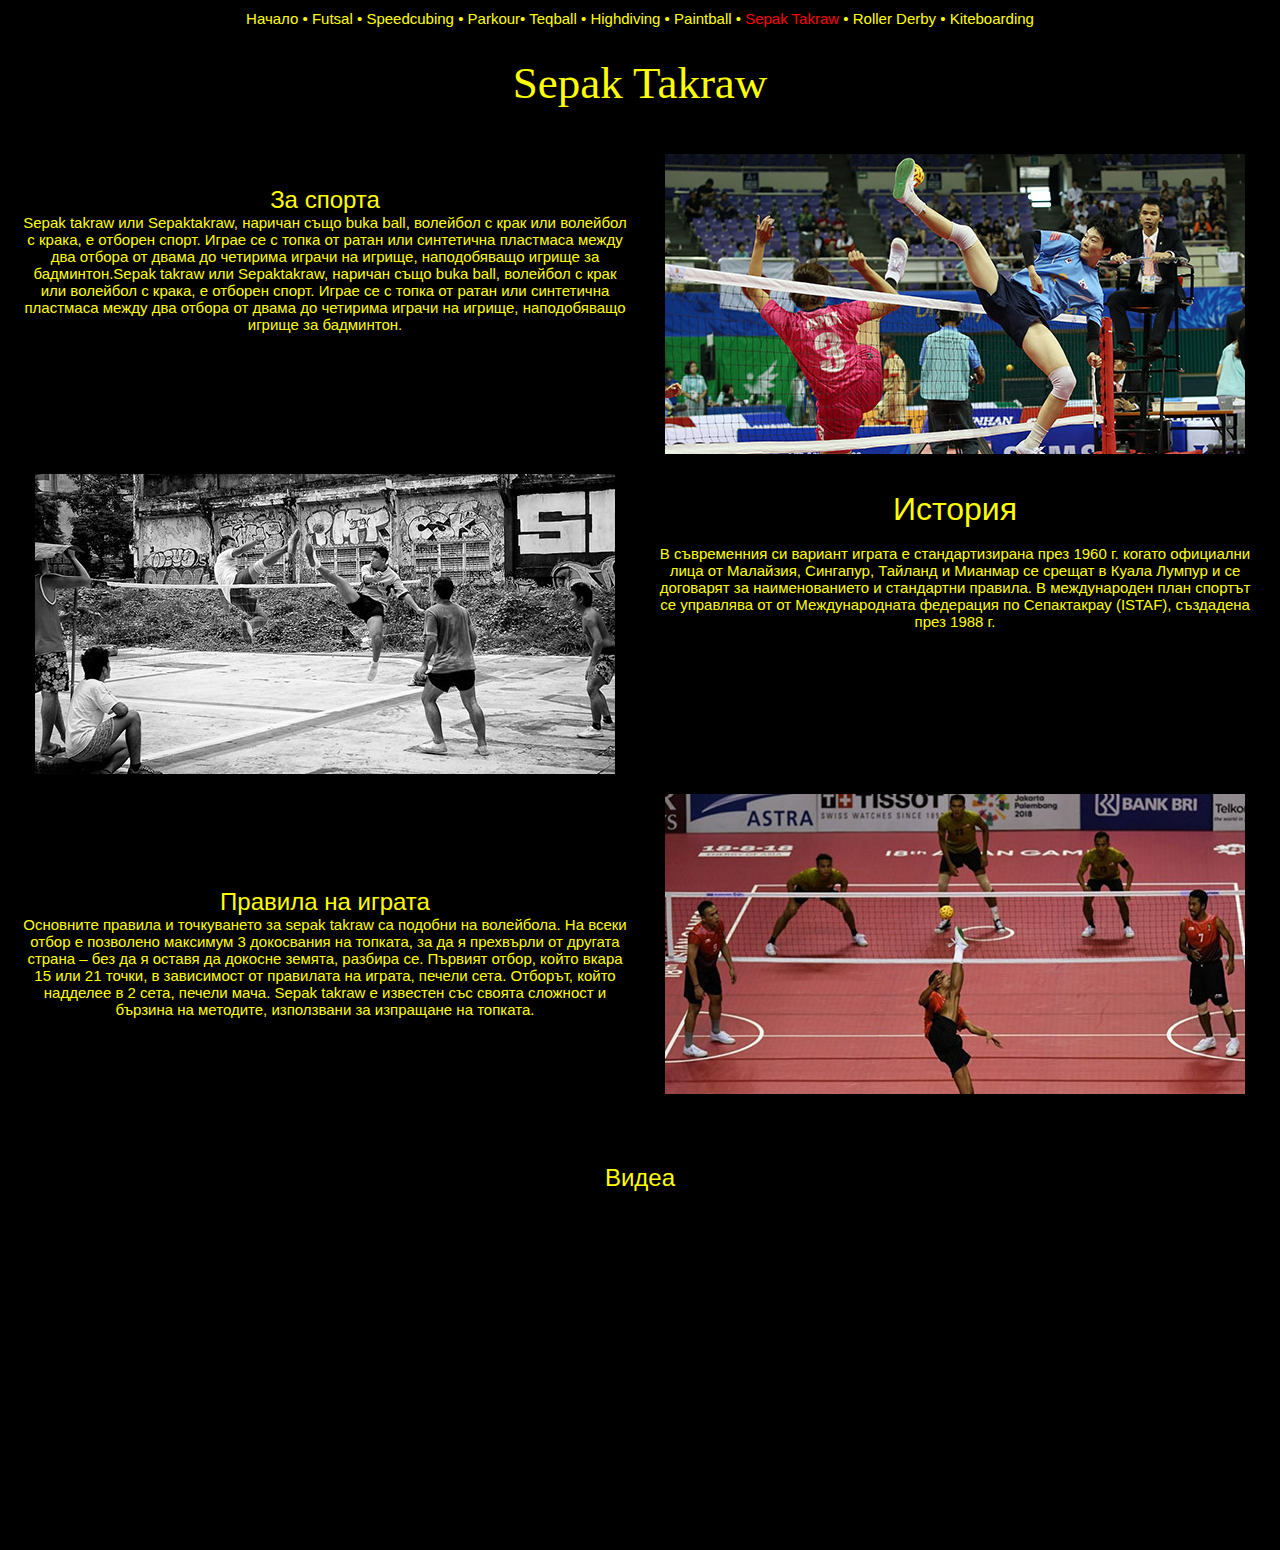
<file: sepaktakraw.html>
<!DOCTYPE html PUBLIC "-//W3C//DTD XHTML 1.0 Transitional//EN" "http://www.w3.org/TR/xhtml1/DTD/xhtml1-transitional.dtd">
<html xmlns="http://www.w3.org/1999/xhtml">
<head>
<meta http-equiv="Content-Type" content="text/html; charset=utf-8" />
<title>Sepak Takraw</title>
<link rel="stylesheet" href="imag/stail.css">
</head>

<body><table width="100%" border="0" cellspacing="5" cellpadding="5">
  <tr>
    <td width="100%" align="center"><a href="index.html" target="_self" class="men">Начало</a> • <a href="futsal.html" target="_self" class="men">Futsal</a> • <a href="speedcubing.html" target="_self" class="men">Speedcubing</a> • <a href="parkour.html" target="_self" class="men">Parkour</a>• <a href="teqball.html" target="_self" class="men">Teqball</a> • <a href="highdiving.html" target="_self" class="men">Highdiving</a> • <a href="paintball.html" target="_self" class="men">Paintball</a> • <a href="sepaktakraw.html" target="_self" class="red">Sepak Takraw</a> • <a href="rollerderby.html" target="_self" class="men">Roller Derby</a> • <a href="kiteboarding.html" target="_self" class="men">Kiteboarding</a></td>
  </tr>
</table>
<table width="100%" border="0" cellspacing="20" cellpadding="0">
  <tr>
    <td colspan="2" align="center" valign="bottom" class="zagl">Sepak Takraw</td>
  </tr>
  <tr>
    <td width="50%" align="center" valign="top"><p><br />
        <span class="zagl1">За спорта</span><br />
        Sepak takraw или Sepaktakraw, наричан също buka ball, волейбол с крак или волейбол с крака, е отборен спорт. Играе се с 
        топка от ратан или синтетична пластмаса между два отбора от двама до четирима играчи на игрище,
        наподобяващо игрище за бадминтон.Sepak takraw или Sepaktakraw, наричан също buka ball, волейбол с
        крак или волейбол с крака, е отборен спорт. Играе се с топка от ратан или синтетична пластмаса между два отбора от двама до четирима играчи
        на игрище, наподобяващо игрище за бадминтон. </p></td>
    <td width="50%" height="300" align="center" valign="top"><img src="imag/sepaktakraw5.jpg" width="580" height="300" alt="" /></td>
  </tr>
  <tr>
    <td width="50%" height="300" align="center" valign="top"><span style="background-image:url();"><img src="imag/sepaktakraw4.jpg" width="580" height="300" alt="" /></span></td>
    <td width="50%" style="text-align: center;"  valign="top"><br />
      <span class="zagl1" style="font-size: xx-large;">История</span><br />
      <br>
      В съвременния си вариант играта е стандартизирана през 1960 г. когато официални лица от Малайзия, Сингапур,
      Тайланд и Мианмар се срещат в Куала Лумпур и се договарят за наименованието и стандартни правила.
      В международен план спортът се управлява от от Международната федерация по Сепактакрау (ISTAF), създадена през 1988 г.<br />
<br />
</td>
  </tr>
  <tr>
    <td align="center" valign="center"><br />
      <span class="zagl1">Правила на играта</span><br />
      Основните правила и точкуването за sepak takraw са подобни на волейбола. На всеки отбор е позволено максимум 3 докосвания на топката,
      за да я прехвърли от другата страна – без да я оставя да докосне земята, разбира се. Първият отбор, който вкара 15 или 21 точки,
       в зависимост от правилата на играта, печели сета. Отборът, който надделее в 2 сета, печели мача.
      Sepak takraw е известен със своята сложност и бързина на методите, използвани за изпращане на топката.
    </td>
    <td height="300" align="center" valign="middle"><span style="background-image:url();"><img src="imag/sepaktakraw3.jpg" width="580" height="300" alt="" /></span></td>
  </tr>
  <tr>
    <td height="30" colspan="2" align="center" valign="top" class="zagl1">&nbsp;</td>
  </tr>
  <tr>
    <td colspan="2" align="center" valign="top" class="zagl1">Видеа </td>
  </tr>
  <tr>
    <td align="center" valign="top"><iframe width="560" height="315" src="https://www.youtube.com/embed/H2LIlu7_-xc?si=bFSF0nwO4gPaJLb-" frameborder="0" referrerpolicy="strict-origin-when-cross-origin" allowfullscreen></iframe></td>
    <td align="center" valign="middle"><iframe width="560" height="315" src="https://www.youtube.com/embed/B2HPupzuZVo?si=X3_b6u-05UkZKlTC" frameborder="0" referrerpolicy="strict-origin-when-cross-origin" allowfullscreen></iframe>&nbsp;</td>
  </tr>
</table>
</body>
</html>
</file>
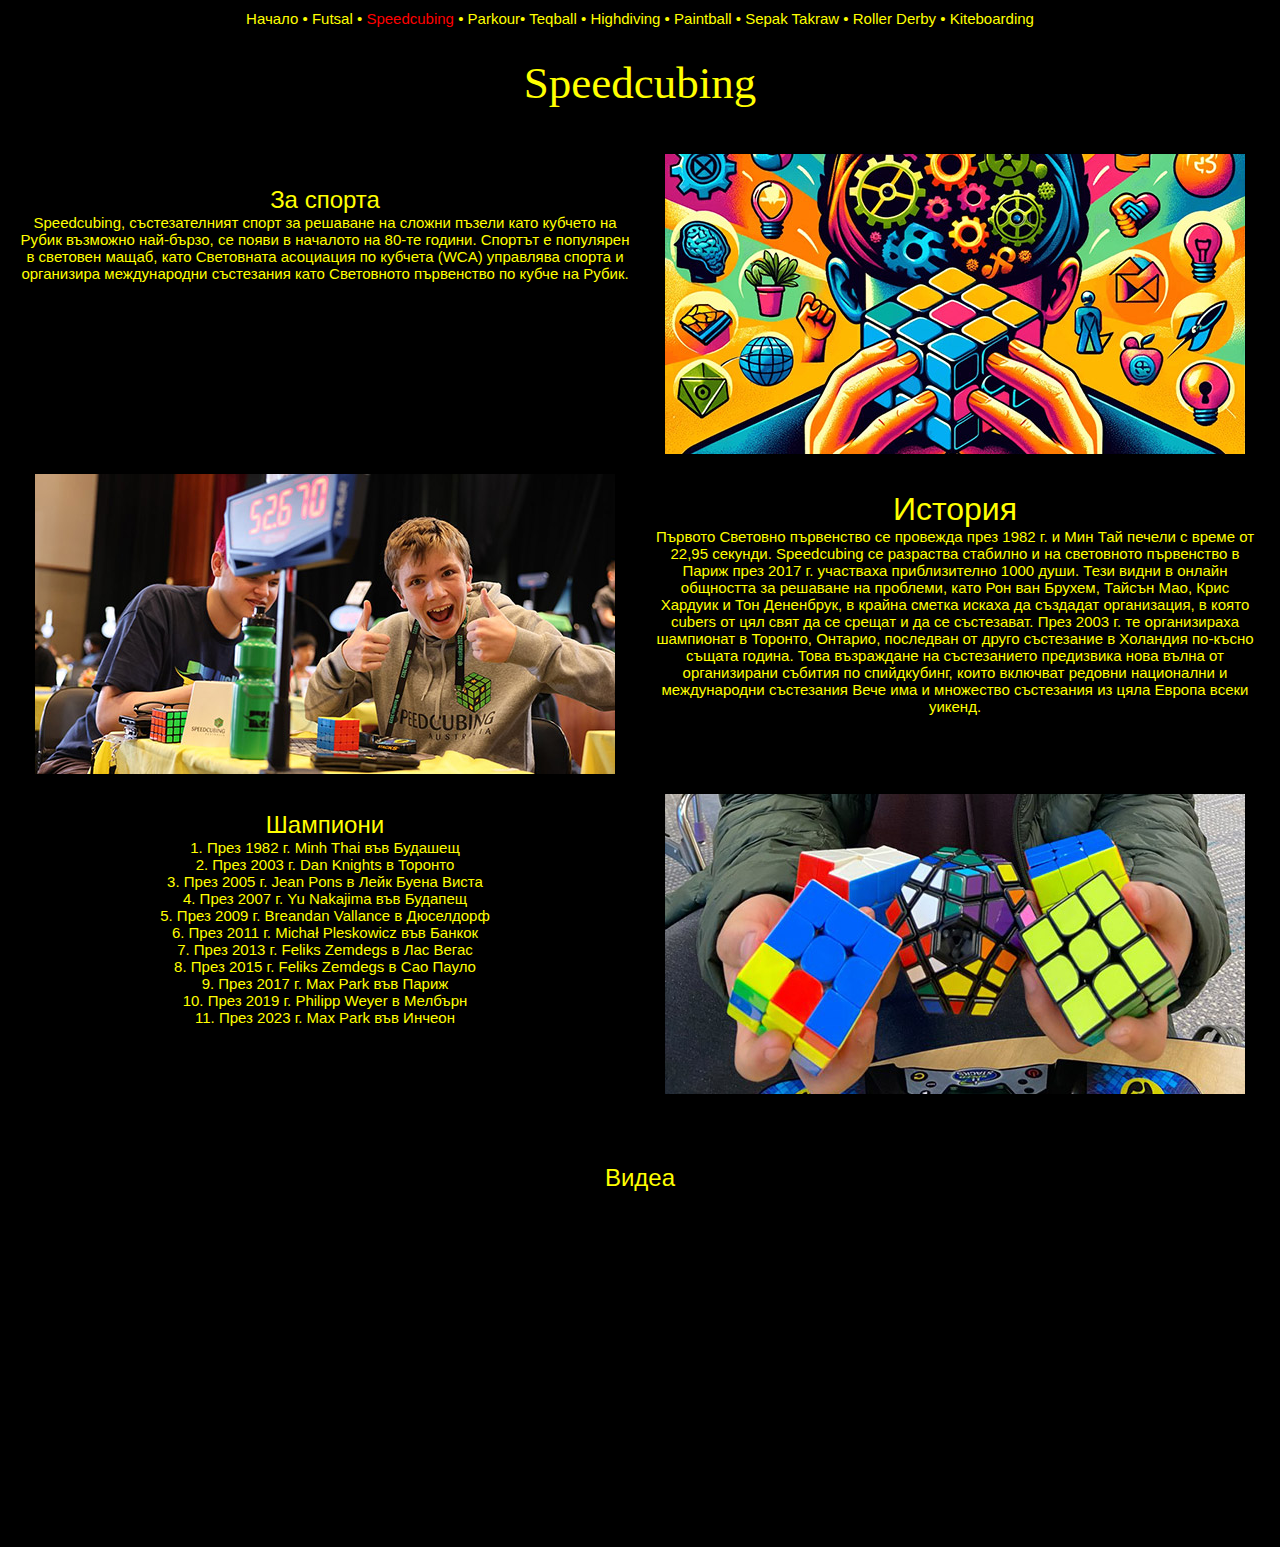
<file: speedcubing.html>
<!DOCTYPE html PUBLIC "-//W3C//DTD XHTML 1.0 Transitional//EN" "http://www.w3.org/TR/xhtml1/DTD/xhtml1-transitional.dtd">
<html xmlns="http://www.w3.org/1999/xhtml">
<head>
<meta http-equiv="Content-Type" content="text/html; charset=utf-8" />
<title>Speedcubing</title>
<link rel="stylesheet" href="imag/stail.css">
</head>

<body><table width="100%" border="0" cellspacing="5" cellpadding="5">
  <tr>
    <td width="100%" align="center"><a href="index.html" target="_self" class="men">Начало</a> • <a href="futsal.html" target="_self" class="men">Futsal</a> • <a href="speedcubing.html" target="_self" class="red">Speedcubing</a> • <a href="parkour.html" target="_self" class="men">Parkour</a>• <a href="teqball.html" target="_self" class="men">Teqball</a> • <a href="highdiving.html" target="_self" class="men">Highdiving</a> • <a href="paintball.html" target="_self" class="men">Paintball</a> • <a href="sepaktakraw.html" target="_self" class="men">Sepak Takraw</a> • <a href="rollerderby.html" target="_self" class="men">Roller Derby</a> • <a href="kiteboarding.html" target="_self" class="men">Kiteboarding</a></td>
  </tr>
</table>
<table width="100%" border="0" cellspacing="20" cellpadding="0">
  <tr>
    <td colspan="2" align="center" valign="bottom" class="zagl">Speedcubing</td>
  </tr>
  <tr>
    <td width="50%" align="center" valign="top"><p><br />
        <span class="zagl1">За спорта</span><br />
        Speedcubing, състезателният спорт за решаване на сложни пъзели като кубчето на Рубик възможно най-бързо, се появи в началото на 80-те години. 
Спортът е популярен в световен мащаб, като Световната асоциация по кубчета (WCA) управлява спорта и организира международни състезания като Световното първенство по кубче на Рубик. </p></td>
    <td width="50%" height="300" align="center" valign="top"><img src="imag/Speedcubing4.jpg" width="580" height="300" alt="" /></td>
  </tr>
  <tr>
    <td width="50%" height="300" align="center" valign="top"><span style="background-image:url();"><img src="imag/Speedcubing3.jpg" width="580" height="300" alt="" /></span></td>
    <td width="50%" style="text-align: center;"  valign="top"><br />
      <span class="zagl1" style="font-size: xx-large;">История</span><br />
      Първото Световно първенство се провежда през 1982 г. и Мин Тай печели с време от 22,95 секунди.
Speedcubing се разраства стабилно и на световното първенство в Париж през 2017 г. участваха приблизително 1000 души.
Тези видни в онлайн общността за решаване на проблеми, като Рон ван Брухем, Тайсън Мао, Крис Хардуик и Тон Дененбрук, в крайна сметка искаха да създадат организация,
 в която cubers от цял ​​свят да се срещат и да се състезават.
През 2003 г. те организираха шампионат в Торонто, Онтарио, последван от друго състезание в Холандия по-късно същата година. 
Това възраждане на състезанието предизвика нова вълна от организирани събития по спийдкубинг, които включват редовни национални и международни състезания 
Вече има и множество състезания из цяла Европа всеки уикенд.<br />
<br />
</td>
  </tr>
  <tr>
    <td align="center" valign="top"><br />
      <span class="zagl1">Шампиони</span><br />
      1. През 1982 г. Minh Thai във Будашещ<br />
      2. През 2003 г. Dan Knights в Торонто<br />
      3. През 2005 г. Jean Pons в Лейк Буена Виста<br />
      4. През 2007 г. Yu Nakajima във Будапещ<br />
      5. През 2009 г. Breandan Vallance в Дюселдорф<br />
      6. През 2011 г. Michał Pleskowicz във Банкок<br />
      7. През 2013 г. Feliks Zemdegs в Лас Вегас<br />
      8. През 2015 г. Feliks Zemdegs в Сао Пауло<br />
      9. През 2017 г. Max Park във Париж<br />
      10. През 2019 г. Philipp Weyer в Мелбърн<br />
      11. През 2023 г. Max Park във Инчеон<br />
     
      
    </td>
    <td height="300" align="center" valign="middle"><span style="background-image:url();"><img src="imag/Speedcubing5.jpg" width="580" height="300" alt="" /></span></td>
  </tr>
  <tr>
    <td height="30" colspan="2" align="center" valign="top" class="zagl1">&nbsp;</td>
  </tr>
  <tr>
    <td colspan="2" align="center" valign="top" class="zagl1">Видеа </td>
  </tr>
  <tr>
    <td align="center" valign="top"><iframe width="560" height="315" src="https://www.youtube.com/embed/gh8HX4itF_w?si=yjCNbvRMXU7s_Fvh" frameborder="0" referrerpolicy="strict-origin-when-cross-origin" allowfullscreen></iframe></td>
    <td align="center" valign="middle"><iframe width="560" height="315" src="https://www.youtube.com/embed/SjOyaf2JKoE?si=7wEigXp52ezEqcGR" frameborder="0" referrerpolicy="strict-origin-when-cross-origin" allowfullscreen></iframe></td>
  </tr>
</table>
</body>
</html>
</file>
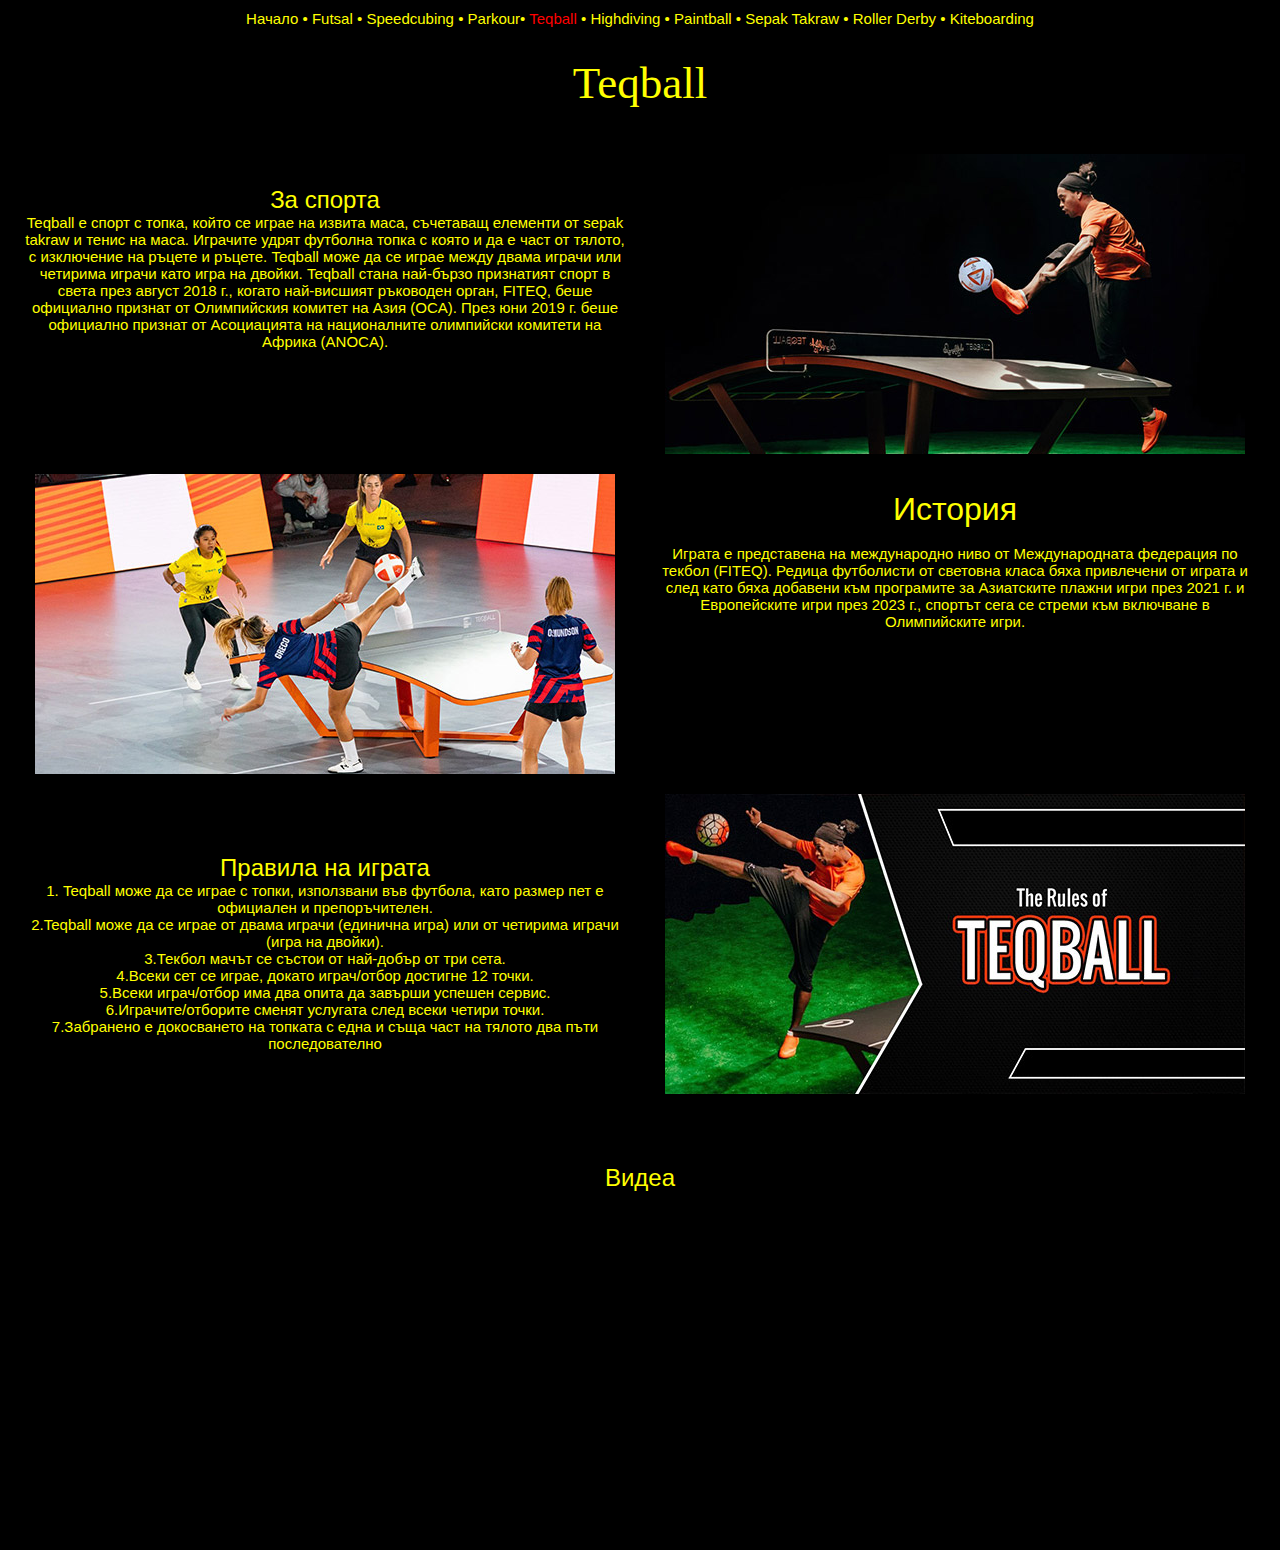
<file: teqball.html>
<!DOCTYPE html PUBLIC "-//W3C//DTD XHTML 1.0 Transitional//EN" "http://www.w3.org/TR/xhtml1/DTD/xhtml1-transitional.dtd">
<html xmlns="http://www.w3.org/1999/xhtml">
<head>
<meta http-equiv="Content-Type" content="text/html; charset=utf-8" />
<title>Teqball</title>
<link rel="stylesheet" href="imag/stail.css">
</head>

<body><table width="100%" border="0" cellspacing="5" cellpadding="5">
  <tr>
    <td width="100%" align="center"><a href="index.html" target="_self" class="men">Начало</a> • <a href="futsal.html" target="_self" class="men">Futsal</a> • <a href="speedcubing.html" target="_self" class="men">Speedcubing</a> • <a href="parkour.html" target="_self" class="men">Parkour</a>• <a href="teqball.html" target="_self" class="red">Teqball</a> • <a href="highdiving.html" target="_self" class="men">Highdiving</a> • <a href="paintball.html" target="_self" class="men">Paintball</a> • <a href="sepaktakraw.html" target="_self" class="men">Sepak Takraw</a> • <a href="rollerderby.html" target="_self" class="men">Roller Derby</a> • <a href="kiteboarding.html" target="_self" class="men">Kiteboarding</a></td>
  </tr>
</table>
<table width="100%" border="0" cellspacing="20" cellpadding="0">
  <tr>
    <td colspan="2" align="center" valign="bottom" class="zagl">Teqball</td>
  </tr>
  <tr>
    <td width="50%" align="center" valign="top"><p><br />
        <span class="zagl1">За спорта</span><br />
        Teqball е спорт с топка, който се играе на извита маса, съчетаващ елементи от sepak takraw и тенис на маса. 
Играчите удрят футболна топка с която и да е част от тялото, с изключение на ръцете и ръцете. 
Teqball може да се играе между двама играчи  или четирима играчи като игра на двойки.
Teqball стана най-бързо признатият спорт в света през август 2018 г., когато най-висшият ръководен орган, FITEQ, беше официално признат от Олимпийския комитет на Азия (OCA).
 През юни 2019 г. беше официално признат от Асоциацията на националните олимпийски комитети на Африка (ANOCA).</p></td>
<td width="50%" height="300" align="center" valign="top" style="background-image:url();"><img src="imag/teqball5.jpg" width="580" height="300" alt="" /></td>
  </tr>
  <tr>
    <td width="50%" height="300" align="center" valign="top"><img src="imag/teqball4.jpg" width="580" height="300" alt="" /></td>
    <td width="50%" style="text-align: center;"  valign="top"><br />
      <span class="zagl1" style="font-size: xx-large;">История</span><br />
      <br>
      Играта е представена на международно ниво от Международната федерация по текбол (FITEQ).
      Редица футболисти от световна класа бяха привлечени от играта и след като бяха добавени към програмите за Азиатските плажни игри през 2021 г.
      и Европейските игри през 2023 г., спортът сега се стреми към включване в Олимпийските игри.
      <br />
<br />
</td>
  </tr>
  <tr>
    <td align="center" valign="center"><br />
      <span class="zagl1">Правила на играта</span><br />
     1. Teqball може да се играе с топки, използвани във футбола, като размер пет е официален и препоръчителен. <br />
2.Teqball може да се играе от двама играчи (единична игра) или от четирима играчи (игра на двойки). <br />
3.Текбол мачът се състои от най-добър от три сета. <br />
4.Всеки сет се играе, докато играч/отбор достигне 12 точки. <br />
5.Всеки играч/отбор има два опита да завърши успешен сервис. <br />
6.Играчите/отборите сменят услугата след всеки четири точки. <br />
7.Забранено е докосването на топката с една и съща част на тялото два пъти последователно <br />

    </td>
    <td height="300" align="center" valign="middle"><span style="background-image:url();"><img src="imag/teqball3.jpg" width="580" height="300" alt="" /></span></td>
  </tr>
  <tr>
    <td height="30" colspan="2" align="center" valign="top" class="zagl1">&nbsp;</td>
  </tr>
  <tr>
    <td colspan="2" align="center" valign="top" class="zagl1">Видеа </td>
  </tr>
  <tr>
    <td align="center" valign="top"><iframe width="560" height="315" src="https://www.youtube.com/embed/i2MCl2YBb0c?si=Sbdgh8spftaXqSrk" frameborder="0" referrerpolicy="strict-origin-when-cross-origin" allowfullscreen></iframe></td>
    <td align="center" valign="middle"><iframe width="560" height="315" src="https://www.youtube.com/embed/E-psLGFEeEM?si=sR2-RLZqKiQjV8xv" frameborder="0" referrerpolicy="strict-origin-when-cross-origin" allowfullscreen></iframe>&nbsp;</td>
  </tr>
</table>
</body>
</html>
</file>
<file: imag/stail.css>
@charset "utf-8";
/* CSS Document */
body {
	margin-left: 0px;
	margin-top: 0px;
	margin-right: 0px;
	margin-bottom: 0px;
	background-color: #000;
}
body,td,th {
	font-family:Arial, Helvetica, sans-serif;
	color: #FF0;
	font-size: 15px;
}
.zagl {
	font-family: "Comic Sans MS", cursive;
	font-size: 45px;
	/*padding-top:25px;*/
	padding-bottom:25px;
}
.zagl1 {
	font-size: 24px;
}
.pik {
	border:4px solid #FF0;
	margin:5px;
}
a.men {
	color:#FF0;
	text-decoration:none;
}
a.men:hover {
	color:#FF0;
	text-decoration:underline;
}
a.men:active {
	color:#FF0;
	text-decoration:underline;
}
a.men:vizited {
	color:#FF0;
	text-decoration:none;
}
.red {
	color:#F00;
	text-decoration:none;
}
.exa {
padding-left:10px;
padding-right: 10px;
border-left: medium solid #F00;
border-bottom:medium solid #F00;
}
</file>
